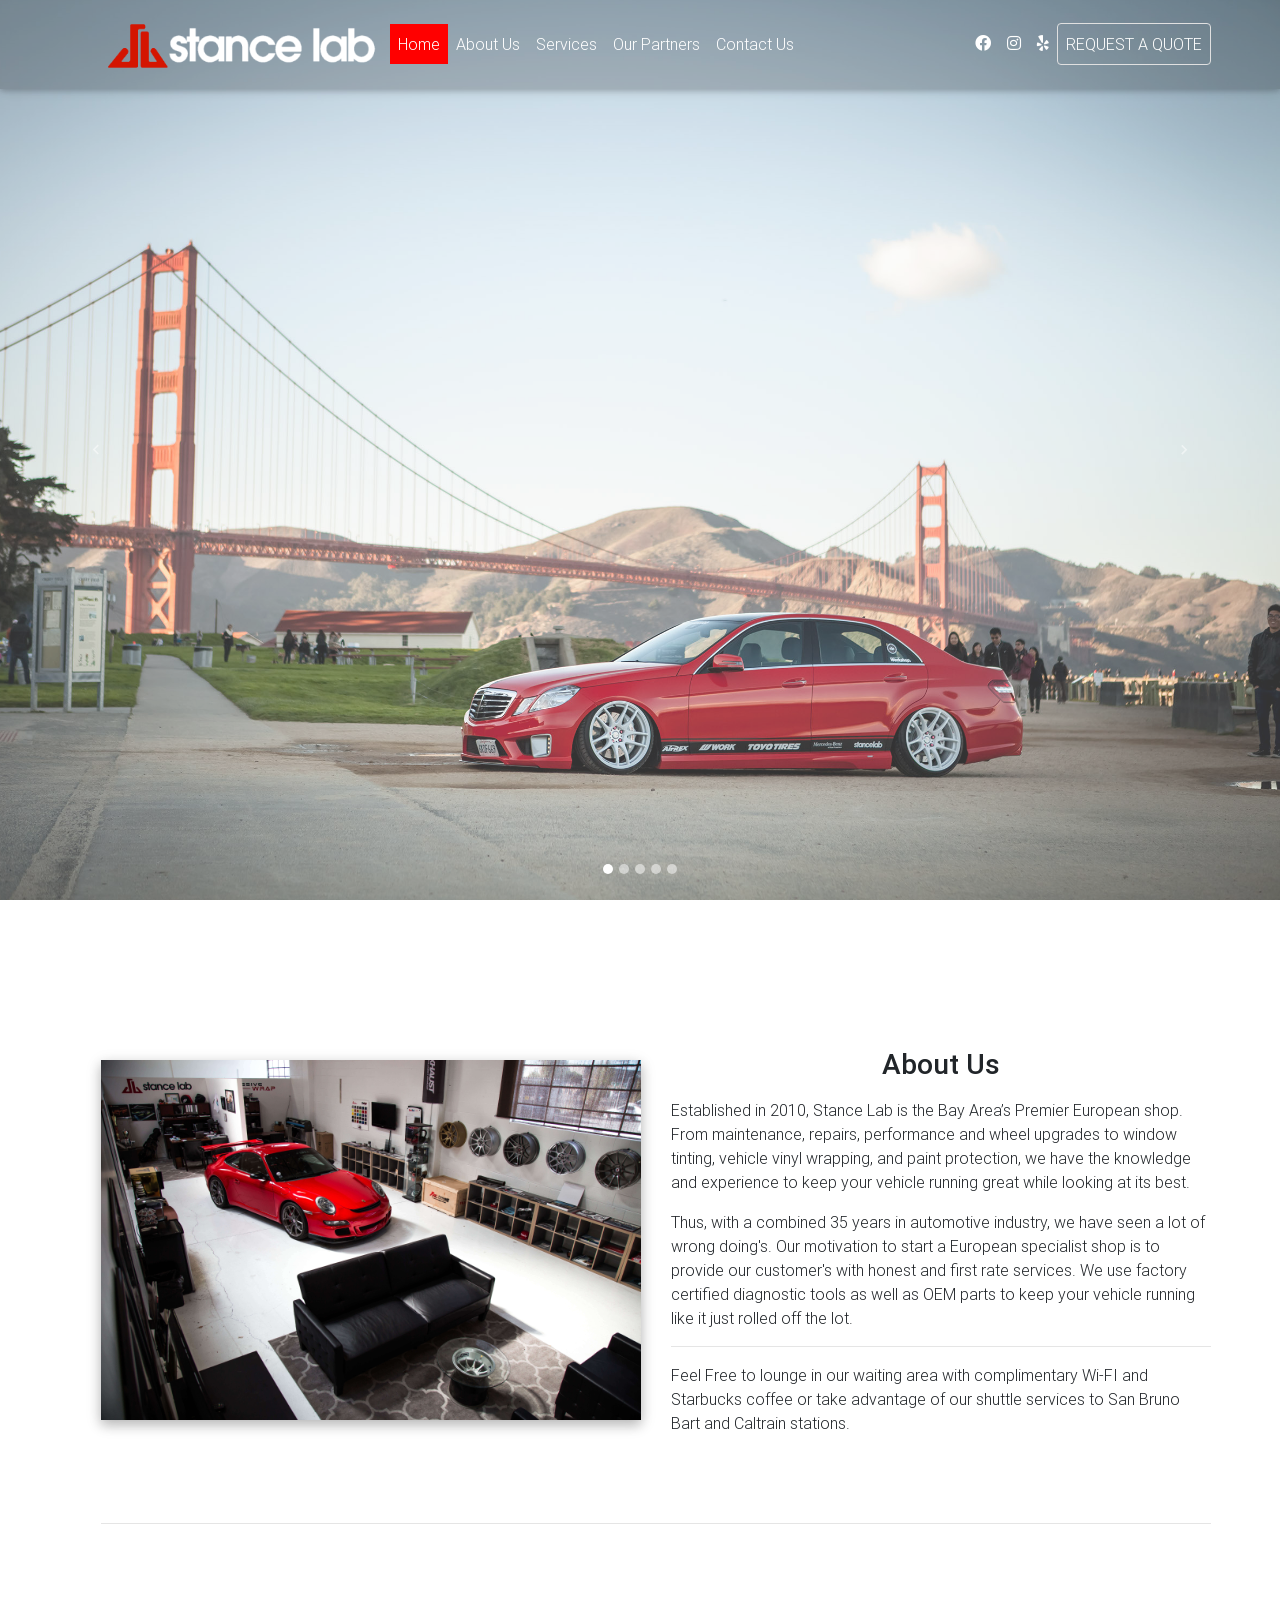
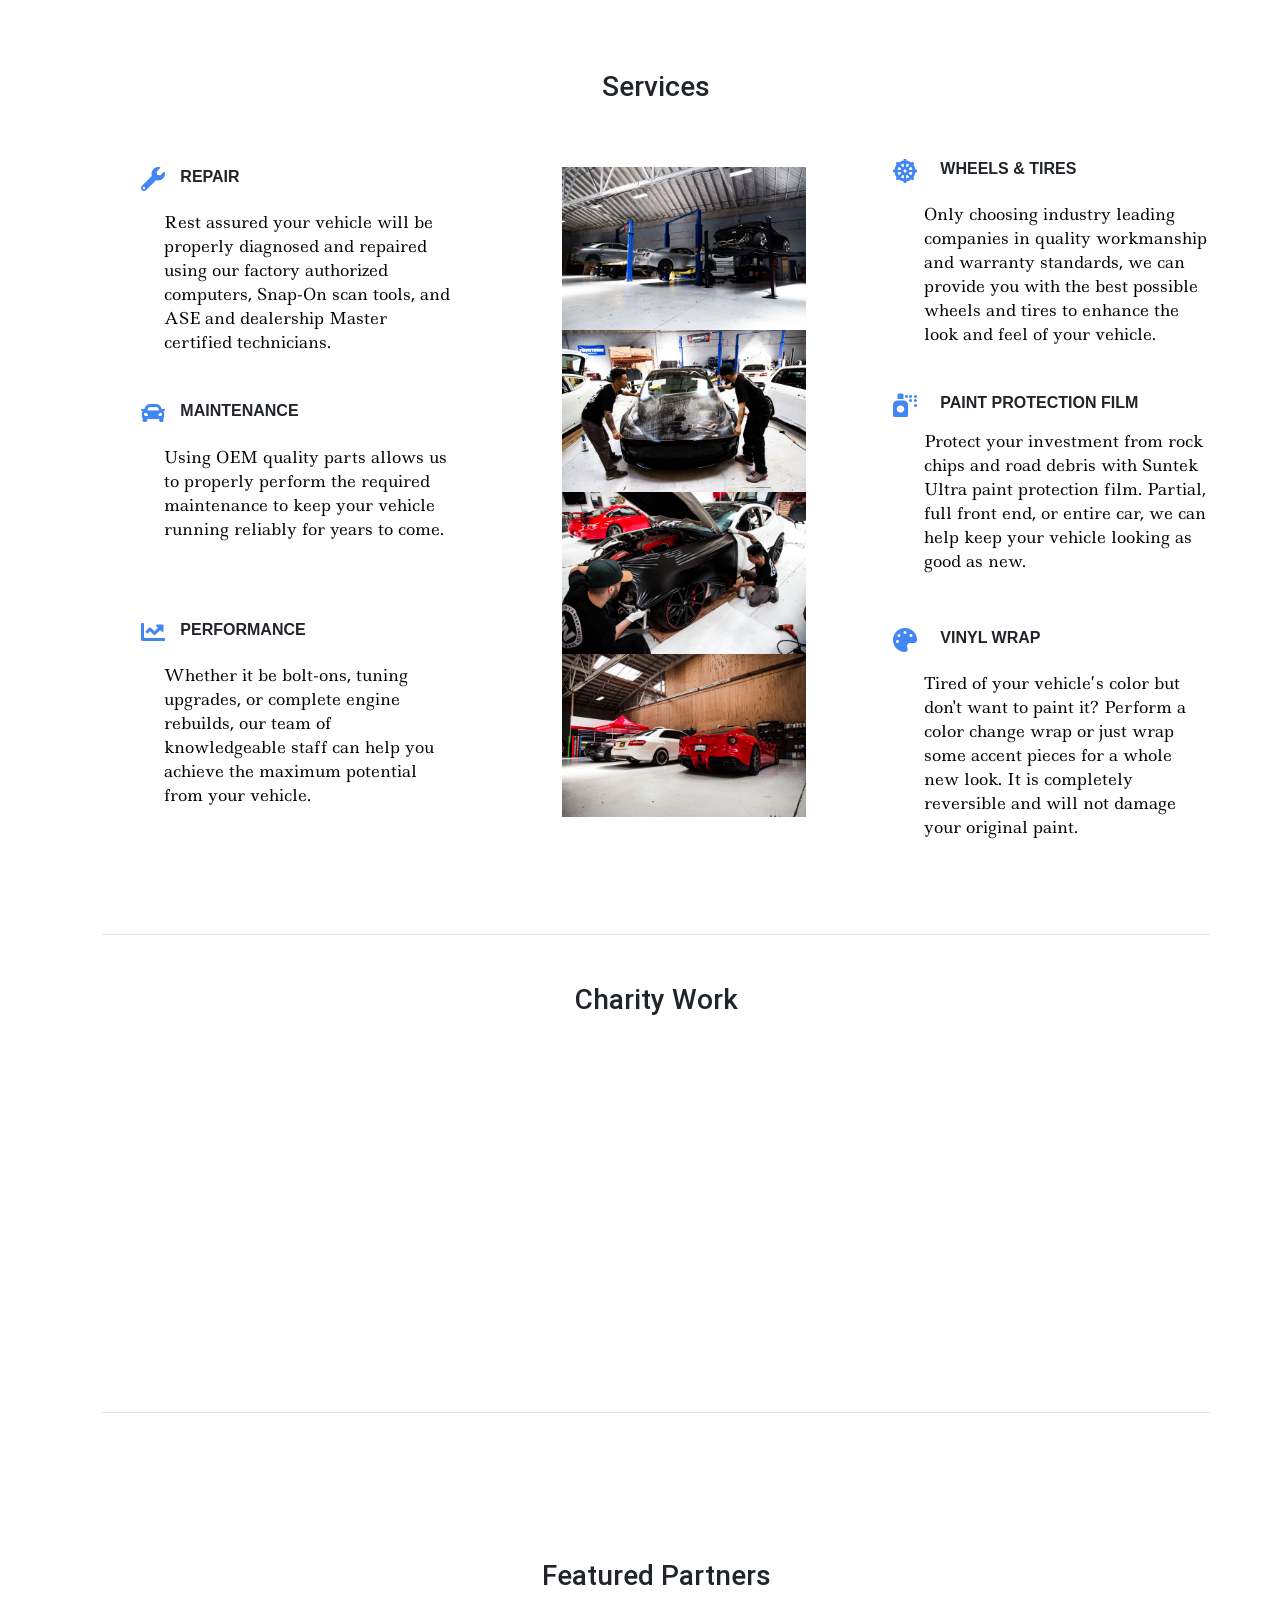
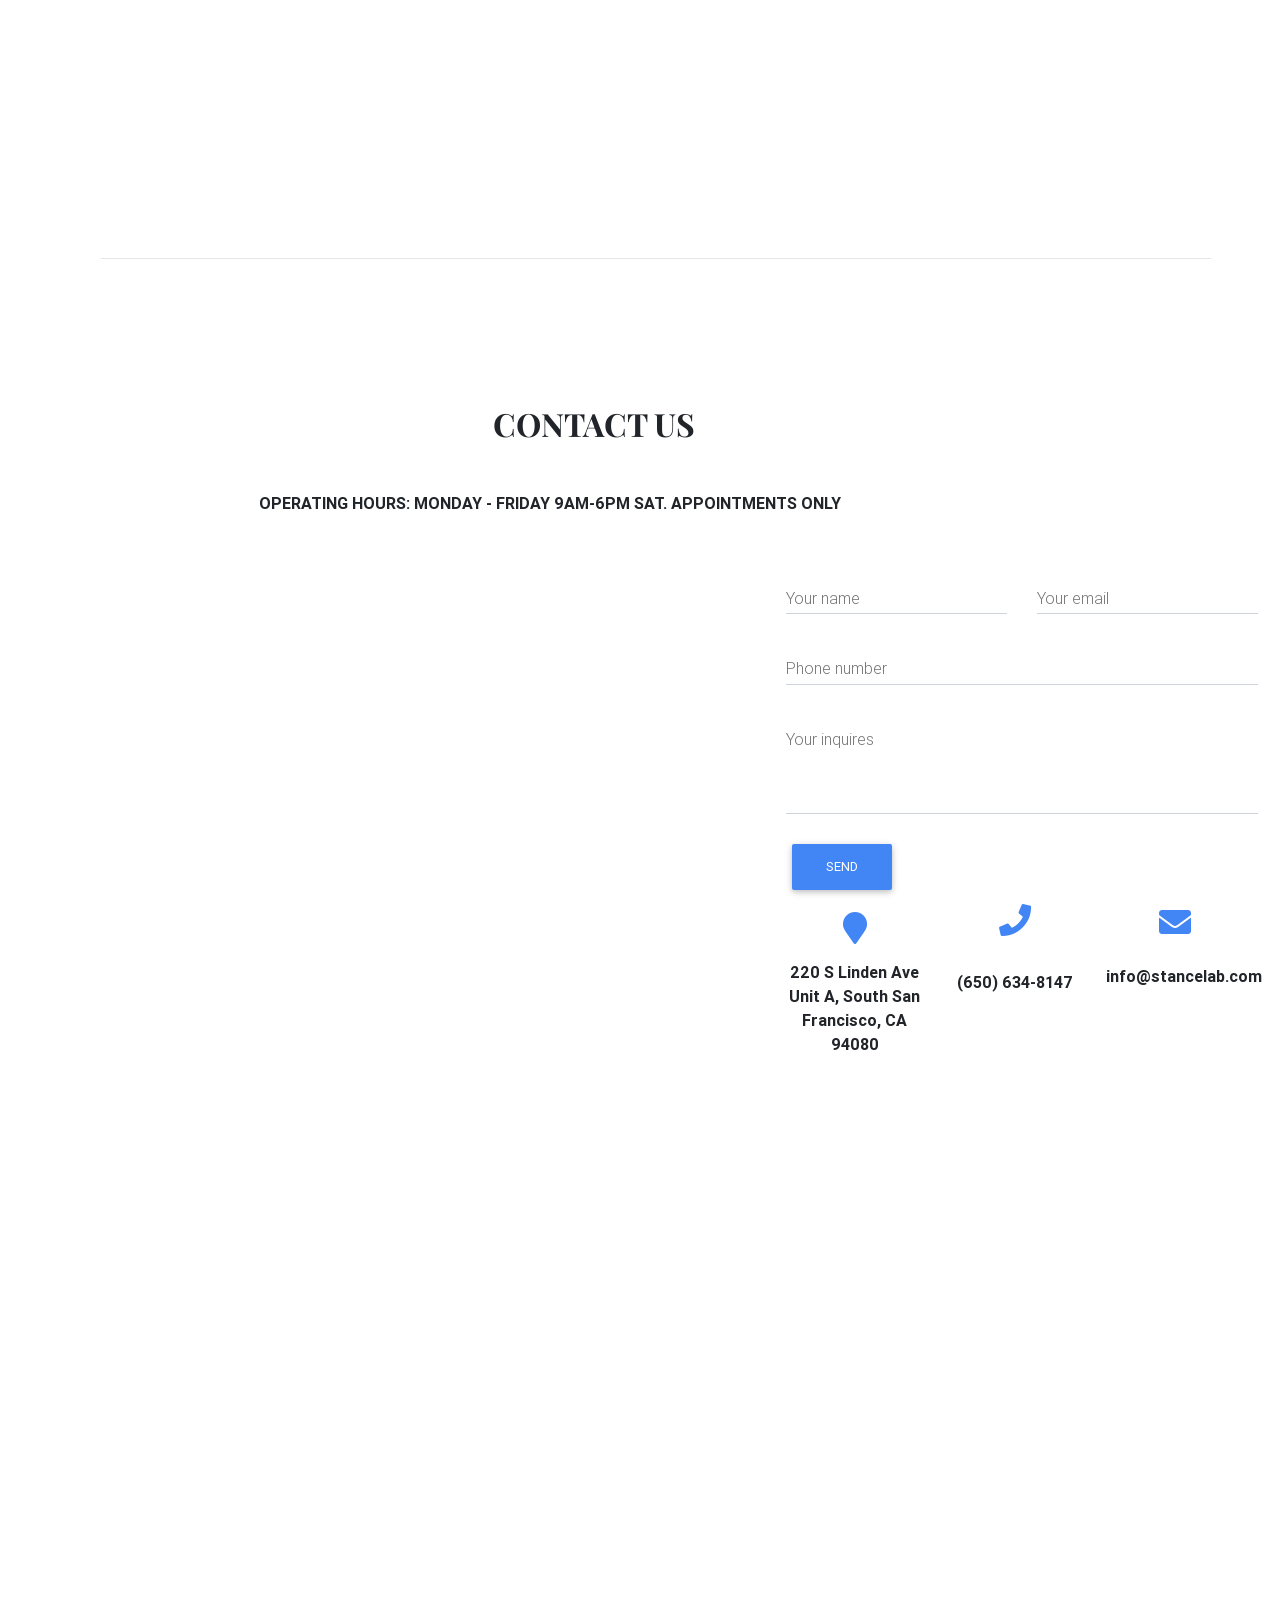
<file: index.html>
<!DOCTYPE html>
<html lang="en">

<head>
    <meta charset="utf-8">
    <meta name="viewport" content="width=device-width, initial-scale=1, shrink-to-fit=no">
    <meta http-equiv="x-ua-compatible" content="ie=edge">
    <link rel="shortcut icon" type="image/png" href="img/carousel photo/Logo/stance-logo - icon.png">
    <title>Stance Lab</title>
    <!-- Font Awesome -->
    <link rel="stylesheet" href="https://maxcdn.bootstrapcdn.com/font-awesome/4.7.0/css/font-awesome.min.css">
     <link rel="stylesheet" href="https://use.fontawesome.com/releases/v5.3.1/css/all.css" integrity="sha384-mzrmE5qonljUremFsqc01SB46JvROS7bZs3IO2EmfFsd15uHvIt+Y8vEf7N7fWAU" crossorigin="anonymous">
         <!-- Font-Family -->
    <link href="https://fonts.googleapis.com/css?family=Playfair+Display:400,700" rel="stylesheet">
    <link href="https://fonts.googleapis.com/css?family=Ledger" rel="stylesheet">
    <!-- Bootstrap core CSS -->
    <link href="css/bootstrap.min.css" rel="stylesheet">
    <!-- Material Design Bootstrap -->
    <link href="css/mdb.min.css" rel="stylesheet">
    <!-- Your custom styles (optional) -->
    <!-- <link href="css/style.css" rel="stylesheet"> -->
    <link href="css/style.min.css" rel="stylesheet">



    <style type="text/css">
      @media (min-width: 800px) and (max-width: 850px) {
              .navbar:not(.top-nav-collapse) {
                  background: #1C2331!important;
              }
          }
    </style>
</head>

<body>

  <!-- Navbar -->
  <nav class="navbar fixed-top navbar-expand-lg navbar-dark scrolling-navbar">
    <div class="container">

        <!-- Logo  -->

        <img src="img/carousel photo/Logo/stance-logo.png" alt="logo" class="nav-logo" width ="16%">
      <!-- Collapse -->
      <button class="navbar-toggler" type="button" data-toggle="collapse" data-target="#navbarSupportedContent" aria-controls="navbarSupportedContent"
        aria-expanded="false" aria-label="Toggle navigation">
        <span class="navbar-toggler-icon"></span>
      </button>

      <!-- Links -->
      <div class="collapse navbar-collapse" id="navbarSupportedContent">

        <!-- Left -->
        <ul class=" main-nav navbar-nav mr-auto">
          <li class="nav-item active">
            <a class="nav-link" href="#Home">Home
              <span class="sr-only">(current)</span>
            </a>
          </li>
          <li class="nav-item">
            <a class="nav-link" href="#about">About Us</a>
          </li>
          <li class="nav-item">
            <a class="nav-link" href="#services">Services</a>
          </li>
          <li class="nav-item">
            <a class="nav-link" href="#partners">Our Partners</a>
          </li>
          <li class="nav-item">
            <a class="nav-link" href="#location">Contact Us</a>
          </li>
        </ul>

        <!-- Right -->
        <ul class="second-nav navbar-nav nav-flex-icons">
          <li class="nav-item">
            <a href="https://www.facebook.com/likestancelab/" class="nav-link" target="_blank">
              <i class="FB fab fa-facebook"></i>
            </a>
          </li>
          <li class="nav-item">
            <a href="https://www.instagram.com/stancelab/?hl=en" class="nav-link" target="_blank">
              <i class="IG fab fa-instagram"></i>
            </a>
          </li>
           <li class="nav-item">
            <a href="https://www.yelp.com/biz/stance-lab-san-francisco?osq=stance+lab" class="nav-link" target="_blank">
              <i class="Yelp fab fa-yelp"></i>
            </a>
          </li>
          <li class="nav-item">
            <a href="#form" class="quoteBtn nav-link border border-light rounded">
               Request a quote
            </a>
          </li>
        </ul>
      </div>

    </div>
  </nav>
  <!-- Navbar -->

  <!--Carousel Wrapper-->
  <div id="StanceSlide" class="carousel slide carousel-fade" data-ride="carousel">

    <!--Indicators-->
    <ol class="carousel-indicators">
      <li data-target="#StanceSlide" data-slide-to="0" class=" item1 active"></li>
      <li data-target="#StanceSlide" data-slide-to="1" class="item2"></li>
      <li data-target="#StanceSlide" data-slide-to="2" class="item3"></li>
      <li data-target="#StanceSlide" data-slide-to="3" class="item4"></li>
      <li data-target="#StanceSlide" data-slide-to="4" class="item5"></li>
    </ol>
    <!--/.Indicators-->

    <!--Slides-->
    <div class="carousel-inner" role="listbox">

      <!--First slide-->

      <div id="Home" class="carousel-item active">
      
    <div class="view" style="background-image: url('img/carousel photo/Header%201.jpg'); background-repeat: no-repeat; background-size: cover; background-position: 90% bottom">
          </div>
        </div>
      <!--/First slide-->

      <!--Second slide-->

      <div class="carousel-item">
        <div class="view " style="background-image: url('img/carousel photo/Header%202.jpg'); background-repeat: no-repeat; background-size: cover; background-position:70% 70%;">
       </div>

       </div>
      <!--/Second slide-->

      <!--Third slide-->
      <div class="carousel-item">

    <div class="view " style="background-image: url('img/carousel photo/Header%203.jpg'); background-repeat: no-repeat; background-size: cover; background-position: 50% bottom;">
       </div>


      </div>
      <!--/Third slide-->

       <!--Fourth slide-->
      <div class="carousel-item">

    <div class="view " style="background-image: url('img/carousel photo/Header%204.jpg'); background-repeat: no-repeat; background-size: cover; background-position: 50% bottom;">
       </div>

      </div>
      <!--/ Fourth slide-->


    <!--Fifth slide-->
      <div class="carousel-item">

    <div class="view " style="background-image: url('img/carousel photo/Header%205.jpg');  background-repeat: no-repeat; background-size: cover; background-position: 50% bottom;">
       </div>

      </div>
      <!--/ Fifth slide-->
       </div>
    <!--/.Slides-->

    <!--Controls-->
    <a class="leftarrow carousel-control-prev" href="#StanceSlide" role="button" data-slide="prev">
      <span class="carousel-control-prev-icon" aria-hidden="true"></span>
      <span class="sr-only">Previous</span>
    </a>
    <a class="rightarrow carousel-control-next" href="#StanceSlide" role="button" data-slide="next">
      <span class="carousel-control-next-icon" aria-hidden="true"></span>
      <span class="sr-only">Next</span>
    </a>
    <!--/.Controls-->

  </div >

    <!--/.Carousel Wrapper-->
  <!--Main layout-->
  <main class ="mainClass">
   
    <div class="container">

      <!--Section: Main info-->
      <section class="mt-5 wow fadeIn">

        <!--Grid row-->
        <div class="row">

            <div class="col-md-6 mb-4">

            <img src="img/carousel photo/Showroom.jpg" class="showroom-img img-fluid z-depth-1-half" width="100%" alt="Showroom">

          </div>
          <!--Grid column-->
          <!--Grid column-->
          <div id= "about" class="col-md-6 mb-4">

           <!-- Main heading -->
            <h3 class="h3 text-center mb-3">About Us</h3>
            <p> Established in 2010, Stance Lab is the Bay Area’s Premier European shop. From maintenance, repairs, performance and wheel upgrades to window tinting, vehicle vinyl wrapping, and paint protection, we have the knowledge and experience to keep your vehicle running great while looking at its best. </p>

            <p>Thus, with a combined 35 years in automotive industry, we have seen a lot of wrong doing's. Our motivation to start a European specialist shop is to provide our customer's with honest and first rate services. We use factory certified diagnostic tools as well as OEM parts to keep your vehicle running like it just rolled off the lot.</p>
            <!-- Main heading -->

            <hr>

            <p>
              Feel Free to lounge in our waiting area with complimentary Wi-FI and Starbucks coffee or take advantage of our shuttle services to San Bruno Bart and Caltrain stations.</p>
              </div>
          <!--Grid column-->
          </div>
          <!--Grid column-->

        <!--Grid row-->

      </section>
      <!--Section: Main info-->

      <hr class="my-5">

      <!--Section: Main features & Quick Start-->
     
       <!--Section: SERVICES-->
      <section id="services">

        <h2 class="services-h2 my-5 h3 text-center">Services</h2>

        <!--First row-->
        <div class="row features-small mb-5 mt-3 wow fadeIn">

          <!--First column-->
          <div class=" first-row col-md-4">
            <!--First row-->
            <div class="row">
              <div class="col-2">
                <i class="fa fa-wrench"></i>

              </div>
              <div class="col-10">
<!--              <img src="img/carousel photo/Mechanical Shop.jpg" class="MS-1 img-fluid z-depth-1-half" alt="">-->
      <h6 class="left-ft1 feature-title"><strong>Repair</strong></h6>
                <p class="left-gt1 grey-text">Rest assured your vehicle will be properly diagnosed and repaired using our factory authorized computers, Snap-On scan tools, and ASE and dealership Master certified technicians.
                </p>
                <div style="height:15px"></div>
              </div>
            </div>
            <!--/First row-->

            <!--Second row-->
            <div class="row">
              <div class="col-2">
         <i class="fa fa-car"></i>
              </div>
              <div class="col-10">
                <h6 class="left-ft2  feature-title"><strong>Maintenance</strong></h6>
                <p class="left-gt2 grey-text">Using OEM quality parts allows us to properly perform the required maintenance to keep your vehicle running reliably for years to come.</p>
                <div style="height:15px"></div>
              </div>
            </div>
            <!--/Second row-->

            <!--Third row-->
            <div class="row">
              <div class="col-2">
                <i class="fa fa-line-chart" aria-hidden="true"></i>
              </div>
              <div class="col-10">
                <h6 class="left-ft3 feature-title"><strong>Performance</strong></h6>
                <p class="left-gt3 grey-text">
Whether it be bolt-ons, tuning upgrades, or complete engine rebuilds, our team of knowledgeable staff can help you achieve the maximum potential from your vehicle.</p>
                <div style="height:15px"></div>
              </div>
            </div>
            <!--/Third row-->

     <!--Fourth row-->
<!--
            <div class="row">
              <div class="col-2">
                <i class="fa fa-check-circle fa-2x indigo-text"></i>
              </div>
              <div class="col-10">
                <h6 class="feature-title"><strong>Wheels & Tires </strong> </h6>
                <p class="grey-text">Only choosing industry leading companies in quality workmanship and warranty standards, we can provide you with the best possible wheels and tires to enhance the look and feel of your vehicle.</p>
                <div style="height:15px"></div>
              </div>
            </div>
-->
            <!--/Fourth row-->
          </div>
          <!--/First column-->
          <!-- need the alt name -->
           <div class=" first-row col-md-4">
           <div class=" img-row row">
            <img src="img/carousel photo/Mechanical Shop.jpg" width="70%" height="100%"  class="carousel-horiz-1" alt="Repair/Maintenance"> 
            <img src="img/carousel photo/PPF Install.jpg" width="70%" height="100%" class="carousel-horiz-2" alt="Paint Protection Film"> 
            <img src="img/carousel photo/Wrap Install.jpg" width="70%" height="100%"  class="carousel-horiz-3" alt="Wrap Installment"> 
          <img src="img/carousel photo/Wrap Shop.jpg" width="70%" height="100%" class="carousel-horiz-4"  alt="Wrap Done">     
               </div>
            </div>
    
          <!--Third column-->
          <div class="next-row col-md-4 mt-2">
            <!--First row-->
            <div class="row">
              <div class="col-2">
                 <i class="fa fa-dharmachakra"></i>
              </div>
              <div class="col-10">
                <h6 class="right-ft1 feature-title"><strong>Wheels & Tires </strong></h6>
                <p class="right-gt1 grey-text">Only choosing industry leading companies in quality workmanship and warranty standards, we can provide you with the best possible wheels and tires to enhance the look and feel of your vehicle.
                </p>
                <div style="height:15px"></div>
              </div>
            </div>
            <!--/First row-->

            <!--Second row-->
            <div class="row">
              <div class="col-2">
                <i class="fas fa-spray-can"></i>
              </div>
              <div class="col-10">
                <h6 class="right-ft2  feature-title"><strong>Paint Protection Film </strong></h6>
                <p class="right-gt2 grey-text">Protect your investment from rock chips and road debris with Suntek Ultra paint protection film. Partial, full front end, or entire car, we can help keep your vehicle looking as good as new.
</p>
                <div style="height:15px"></div>
              </div>
            </div>
            <!--/Second row-->

            <!--Third row-->
            <div class="row">
              <div class="col-2">
                <i class="fas fa-palette"></i>
              </div>
              <div class="col-10">
                <h6 class="right-ft3 feature-title"><strong>Vinyl Wrap </strong> </h6>
                <p class="right-gt3 grey-text">
Tired of your vehicle’s color but don't want to paint it? Perform a color change wrap or just wrap some accent pieces for a whole new look. It is completely reversible and will not damage your original paint.

                </p>
                <div style="height:15px"></div>
              </div>
            </div>
            <!--/Third row-->

          </div>
          <!--/Third column-->

        </div>
        <!--/First row-->

      </section>
      <!--Section: Not enough-->

      <hr class="mb-5">

       <!--Section: Main features & Quick Start-->
      <section>

        <h3 class="h3 text-center mb-5">Charity Work</h3>

        <!--Grid row-->
        <div class="row wow fadeIn">



          <!--Grid column-->
          <div class=" carousel-hh1  col-xl-3 col-lg-6">
             <img src="img/carousel%20photo/HH%201.jpg" class="hh-1 img-fluid z-depth-1-half" width="90%" height="50%" alt="Happy Hallow">
             </div>
             <div class="carousel-hh2  col-xl-3 col-lg-6">
             <img src="img/carousel%20photo/HH%202.jpg" class="hh-1 img-fluid z-depth-1-half" width="90%" height="50%" alt="Happy Hallow">
             </div>
             <div class=" carousel-hh3  col-xl-3 col-lg-6">
             <img src="img/carousel%20photo/HH%203.jpg" class="hh-1 img-fluid z-depth-1-half" width="90%" height="50%" alt="Happy Hallow">
             </div>


            <!--/Grid column-->

            <!--Grid column-->
          <div class="col-lg-6 col-md-12 px-4">

            <!--First row-->
            <div class="row">
              <div class="col-1 mr-3">

              </div>
              <div class="col-10">

                <p class="hh-text grey-text">It was an honor to partner with Happy Hollow Park and Zoo to create these wonderful print wraps. These vehicles are used to transport their awesome animal helpers to visit schools and other events for educational purposes. So glad we could be a part of this project!</p>
              </div>
            </div>
            <!--/First row-->

          </div>
          <!--/Grid column-->

        </div>
        <!--/Grid row-->
      </section>
         <hr class="partners-hr mb-5">

      <!--Section: More-->
      <section id="partners">

        <h2 class="my-5 h3 text-center">Featured Partners</h2>

        <!--First row-->
        <div class="partner-row row features-small mt-5 wow fadeIn">

          <!--Grid column-->
          <div class="col-xl-3 col-lg-6">
            <!--Grid row-->
            <div class="row">
              <div class=" WE col-10 mb-2 pl-3">
               <a href="http://weistec.com/"> <img src="img/carousel photo/vendors/WeistcEngineering.jpg" class="hh-1 img-fluid z-depth-1-half" alt="WeistcEngineering">  </a>
              </div>
            </div>
            <!--/Grid row-->
          </div>
          <!--/Grid column-->

          <!--Grid column-->
          <div class="col-xl-3 col-lg-6">
            <!--Grid row-->
            <div class="row">
              <div class="FI col-10 mb-2">
                <a href ="http://www.fi-exhaust.com/"><img src="img/carousel%20photo/vendors/FI.png" class="hh-1 img-fluid z-depth-1-half" alt="Fi Exhaust"> </a>
              </div>
            </div>
            <!--/Grid row-->
          </div>
          <!--/Grid column-->

          <!--Grid column-->
          <div class="col-xl-3 col-lg-6">
            <!--Grid row-->
            <div class="row">

              <div class="LW col-10 mb-2">
                  <a href ="http://libertywalk.co.jp/"><img src="img/carousel photo/vendors/lb-logo01.png" class="hh-1 img-fluid z-depth-1-half" alt="Liberty Walk"> </a>
              </div>
            </div>
            <!--/Grid row-->
          </div>
          <!--/Grid column-->

          <!--Grid column-->
          <div class="col-xl-3 col-lg-6">
            <!--Grid row-->
            <div class="row">

              <div class=" HRE col-10 mb-2">
                <a href ="https://www.hrewheels.com/"><img src="img/carousel photo/vendors/HreP.jpg" class="hh-1 img-fluid z-depth-1-half" alt="HRE Performance"> </a>
              </div>
            </div>
            <!--/Grid row-->
          </div>
          <!--/Grid column-->

        </div>
        <!--/First row-->

        <!--Second row-->
        <div class="partner-row-two row features-small mt-4 wow fadeIn">

          <!--Grid column-->
          <div class="col-xl-3 col-lg-6">
            <!--Grid row-->
            <div class="row">

              <div class="Foregestar col-10 mb-2">
                     <a href ="https://www.forgestar.com/"><img src="img/carousel photo/vendors/Forgestar.png" class="hh-1 img-fluid z-depth-1-half" alt="Forgestar"> </a>
              </div>
            </div>
            <!--/Grid row-->
          </div>
          <!--/Grid column-->

          <!--Grid column-->
          <div class="col-xl-3 col-lg-6">
            <!--Grid row-->
            <div class="row">

              <div class=" M col-10 mb-2">
                <a href ="https://www.3m.com/"><img src="img/carousel photo/vendors/3MFILMS.png" class="hh-1 img-fluid z-depth-1-half" alt="3M"> </a>
              </div>
            </div>
            <!--/Grid row-->
          </div>
          <!--/Grid column-->

          <!--Grid column-->
          <div class="col-xl-3 col-lg-6">
            <!--Grid row-->
            <div class="row">

              <div class="SunTek col-10 mb-2">
               <a href ="https://www.suntekfilms.com/Default.aspx"><img src="img/carousel photo/vendors/suntekPNG.png" class="hh-1 img-fluid z-depth-1-half" alt="SunTek"> </a>
              </div>
            </div>
            <!--/Grid row-->
          </div>
          <!--/Grid column-->

          <!--Grid column-->
          <div class="col-xl-3 col-lg-6">
            <!--Grid row-->
            <div class="row">

              <div class="Avery col-10 mb-2">
                 <a href ="https://graphics.averydennison.com/en/home.html"><img src="img/carousel photo/vendors/Avery.png" class="hh-1 img-fluid z-depth-1-half" alt="Avery Dennison"> </a>
              </div>
            </div>
            <!--/Grid row-->
          </div>
          <!--/Grid column-->

        </div>
        <!--/Second row-->

      </section>
      <!--Section: More-->
   
    <hr class=" hr-location mb-5">
    <!-- Google Map -->
<div class=" form-row row" id="form">
             <hr class="next-sec mb-5">

          <section id="location">
            <h2 class="request-quote my-5 h3 text-center">Contact Us</h2>
              <p class="inquries"><strong>OPERATING HOURS: MONDAY - FRIDAY 9AM-6PM SAT. APPOINTMENTS ONLY </strong> </p>
        <div class="map" style="height: 500px"></div>

           <!--Grid column-->
        <div class="contactForm col-md-9 mb-md-0 mb-5">
            <form id="contact-form" name="contact-form" action="mail.php" method="POST">

                <!--Grid row-->
                <div class="row">

                    <!--Grid column-->
                    <div class="col-md-6">
                        <div class="md-form mb-0">
                            <input type="text" id="name" name="name" class="form-control" required>
                            <label for="name" class="">Your name</label>
                        </div>
                    </div>
                    <!--Grid column-->

                    <!--Grid column-->
                    <div class="col-md-6">
                        <div class="md-form mb-0">
                            <input type="email" id="email" name="email" class="form-control" required>
                            <label for="email" class="">Your email</label>
                        </div>
                    </div>
                    <!--Grid column-->

                </div>
                <!--Grid row-->

                <!--Grid row-->
                <div class="row">
                    <div class="col-md-12">
                        <div class="md-form mb-0">
                            <input type="text" id="subject" name="subject" class="form-control" required>
                            <label for="subject" class="">Phone number</label>
                        </div>
                    </div>
                </div>
                <!--Grid row-->

                <!--Grid row-->
                <div class="row">

                    <!--Grid column-->
                    <div class="col-md-12">

                        <div class="md-form">
                            <textarea type="text" id="message" name="message" rows="2" class="form-control md-textarea"></textarea>
                            <label for="message">Your inquires</label>
                        </div>

                    </div>
                </div>
                <!--Grid row-->

            </form>
                <div class="sendBtn center-on-small-only">
                        <a class="btn btn-primary" onclick="validateForm()">Send</a>
                    </div> <div class="status" id="status"></div>
        </div>
        <!--Grid column-->

        <!--Grid column-->
      <div class=" contactForm col-md-3 text-center">
            <ul class="list-unstyled mb-0">
                <li><i class="fa fa-map-marker fa-2x"></i>
                    <p class ="address_CT">220 S Linden Ave Unit A, South San Francisco, CA 94080</p>
                </li>

                <li><i class="fa fa-phone mt-4 fa-2x"></i>
                    <p class ="number_CT">(650) 634-8147</p>
                </li>

                <li><i class="fa fa-envelope mt-4 fa-2x"></i>
                    <p class ="email_CT"> info@stancelab.com</p>
                </li>
            </ul>
        </div>
        <!--Grid column-->
</section>
</div>
</div>
</main>
  <!--Main layout-->

  <!--Footer-->
  <footer class="page-footer text-center font-small mt-4 wow fadeIn">

    <!--Call to action-->
    <div class="pt-4">
         <a href="#StanceSlide"><img src="img/carousel photo/Logo/stance-logo - icon.png" alt="logo" class="footer-logo" width ="3%"></a>
     
    </div>
  <!--/.Call to action-->

    <hr class="my-4">

    <!-- Social icons -->
    <div class="pb-4">
      <a href="https://www.facebook.com/likestancelab/" target="_blank">
        <i class="fab fa-facebook mr-3"></i>
      </a>

      <a href="https://www.instagram.com/stancelab/?hl=en " target="_blank">
        <i class="fab fa-instagram mr-3"></i>
      </a>

      <a href="https://www.yelp.com/biz/stance-lab-san-francisco" target="_blank">
        <i class="fab fa-yelp mr-3"></i>
      </a>
</div>
    <!-- Social icons -->

    <!--Copyright-->
    <div class="footer-copyright py-3">
      © 2018 Copyright:
      <a href="https://mdbootstrap.com/bootstrap-tutorial/" target="_blank"> Stacelab.com </a>
    </div>
    <!--/.Copyright-->

  </footer>
  <!--/.Footer-->

    <!-- SCRIPTS -->
    <!-- JQuery -->
    <script type="text/javascript" src="js/jquery-3.3.1.min.js"></script>
     <script src="https://cdnjs.cloudflare.com/ajax/libs/jquery/3.2.1/jquery.min.js"></script>
    <!-- Bootstrap tooltips -->
    <script type="text/javascript" src="js/popper.min.js"></script>
    <!-- Bootstrap core JavaScript -->
    <script type="text/javascript" src="js/bootstrap.min.js"></script>
    <!-- MDB core JavaScript -->
    <script type="text/javascript" src="js/mdb.min.js"></script>
    <!-- Google Maps -->
     <script src="https://maps.google.com/maps/api/js?key=AIzaSyBK3Wv9VU744TjYzlObE9_osPQ2IBI7tfQ"></script>
    <script src="js/gmaps.js"></script>
    <script src ="js/script.js"></script>
      <!-- Initializations -->
  <script type="text/javascript">
    // Animations initialization
    new WOW().init();
      
      $('a[href*="#"]')
  // Remove links that don't actually link to anything
  .not('[href="#"]')
  .not('[href="#0"]')
  .click(function(event) {
    // On-page links
    if (
      location.pathname.replace(/^\//, '') == this.pathname.replace(/^\//, '')
      &&
      location.hostname == this.hostname
    ) {
      // Figure out element to scroll to
      var target = $(this.hash);
      target = target.length ? target : $('[name=' + this.hash.slice(1) + ']');
      // Does a scroll target exist?
      if (target.length) {
        // Only prevent default if animation is actually gonna happen
        event.preventDefault();
        $('html, body').animate({
          scrollTop: target.offset().top
        }, 1000, function() {
          // Callback after animation
          // Must change focus!
          var $target = $(target);
          $target.focus();
          if ($target.is(":focus")) { // Checking if the target was focused
            return false;
          } else {
            $target.attr('tabindex','-1'); // Adding tabindex for elements not focusable
            $target.focus(); // Set focus again
          };
        });
      }
    }
  });

      
    function validateForm() {
   document.getElementById('status').innerHTML = "Sending...";
formData = {
    'name'     : $('input[name=name]').val(),
    'email'    : $('input[name=email]').val(),
    'subject'  : $('input[name=subject]').val(),
    'message'  : $('textarea[name=message]').val()
};


$.ajax({
url : "mail.php",
type: "POST",
data : formData,
success: function(data, textStatus, jqXHR)
{

    $('#status').text(data.message);
    if (data.code) //If mail was sent successfully, reset the form.
    $('#contact-form').closest('form').find("input[type=text], textarea").val("");
},
error: function (jqXHR, textStatus, errorThrown)
{
    $('#status').text(jqXHR);
}
});
}
      
$('.carousel').carousel({
interval: 3000
})   

      
      
</script>
</body>

</html>
</file>
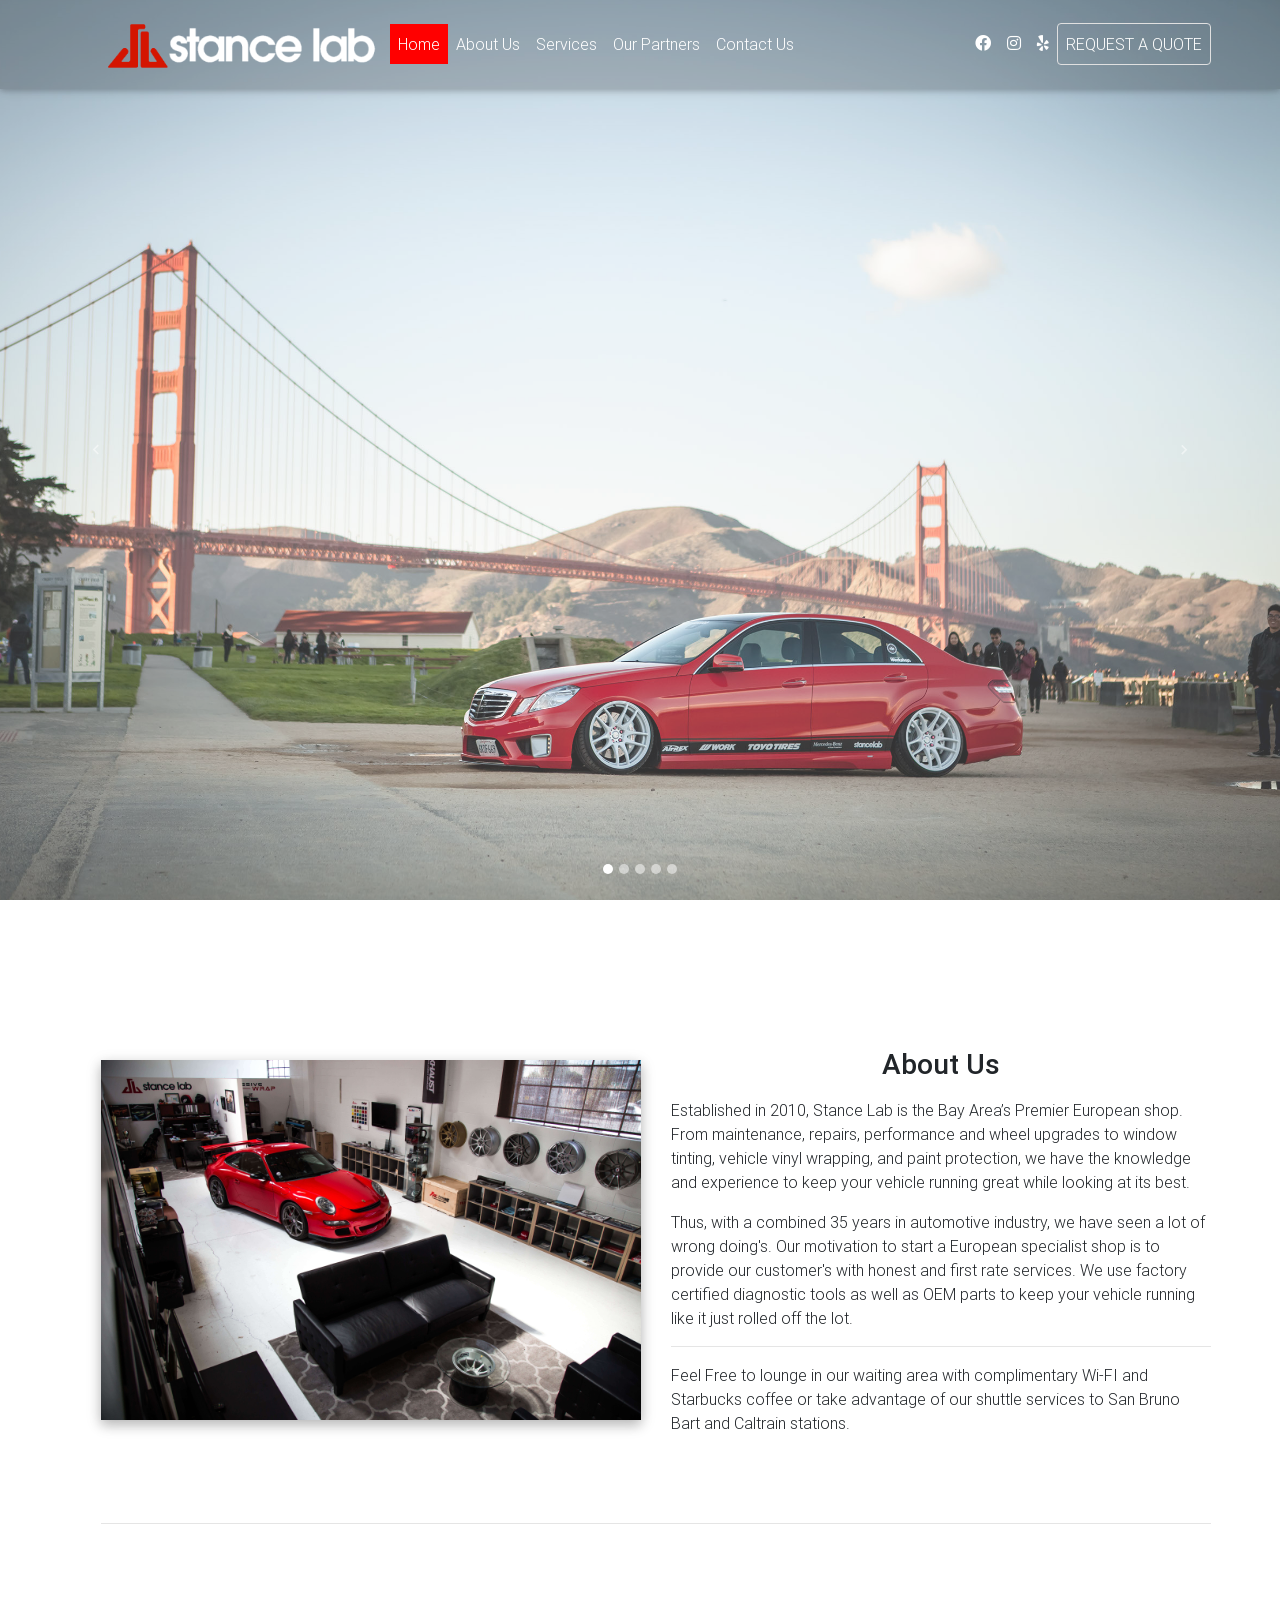
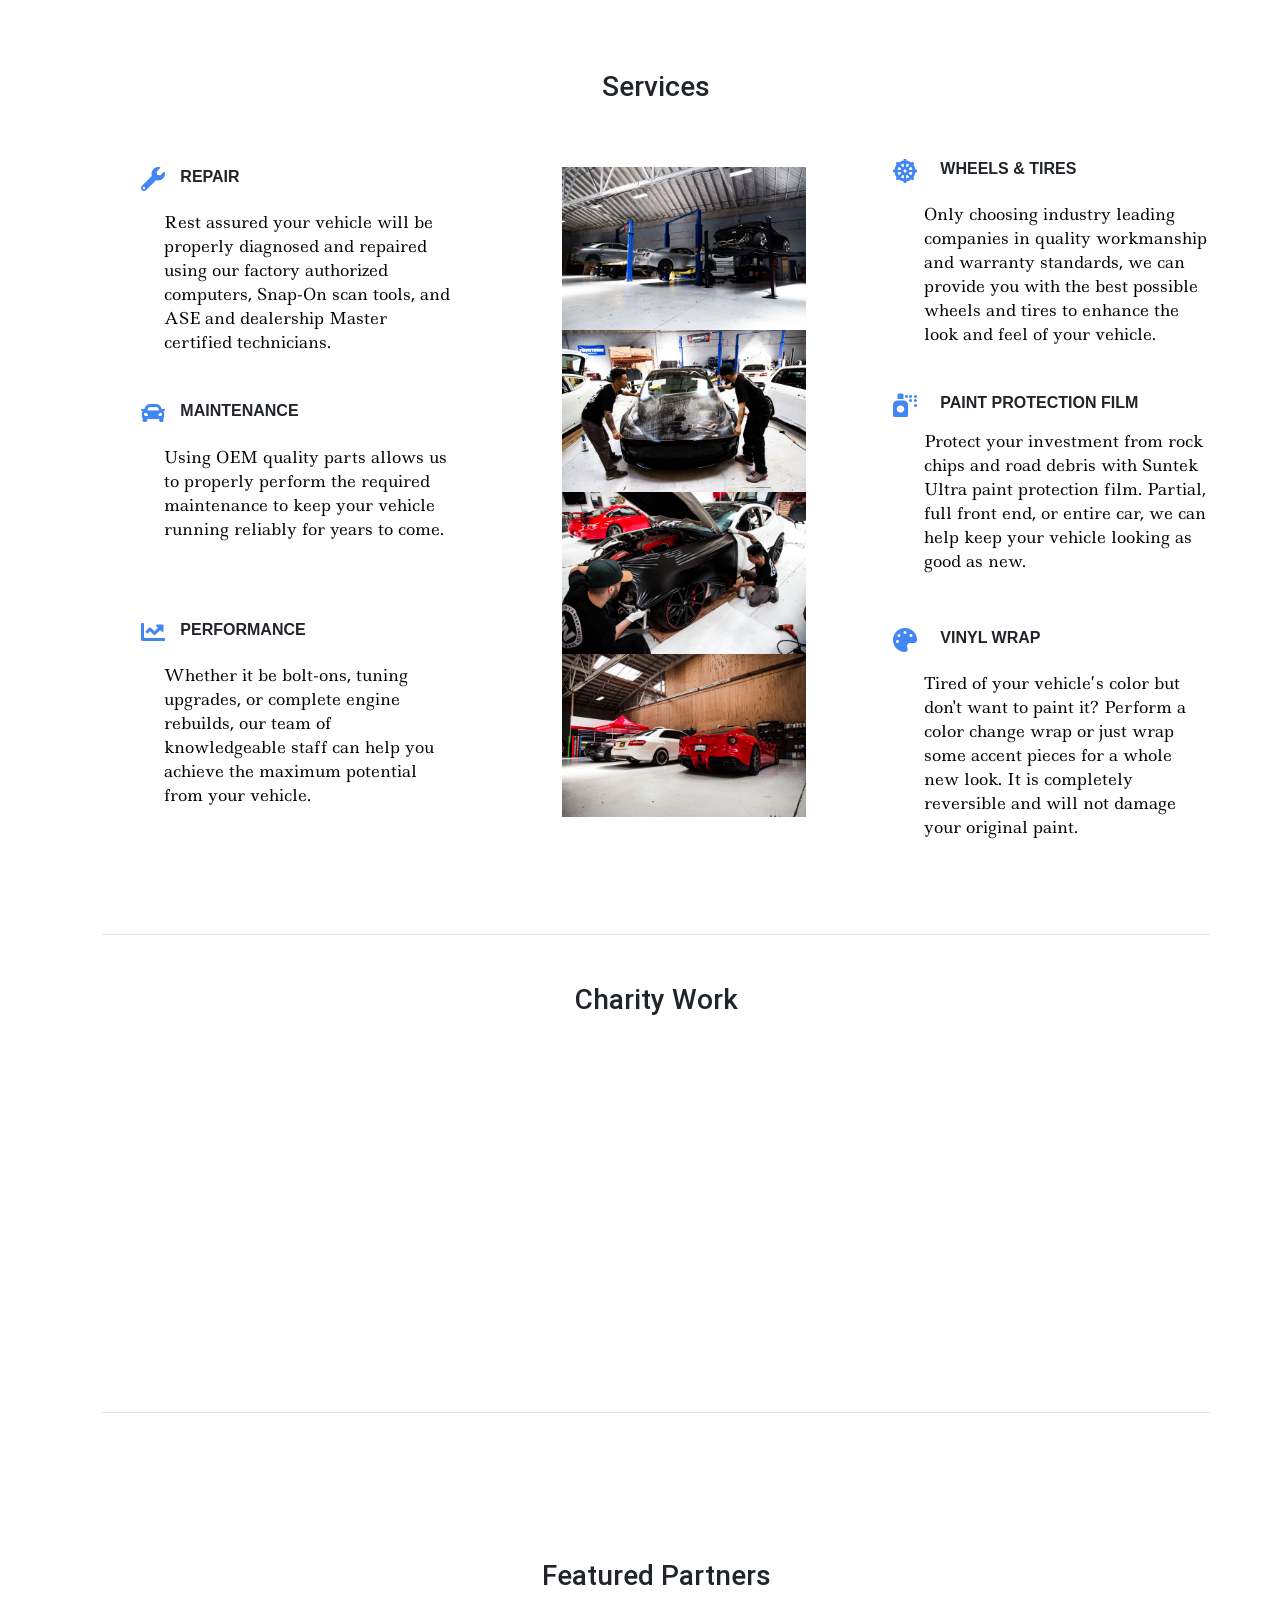
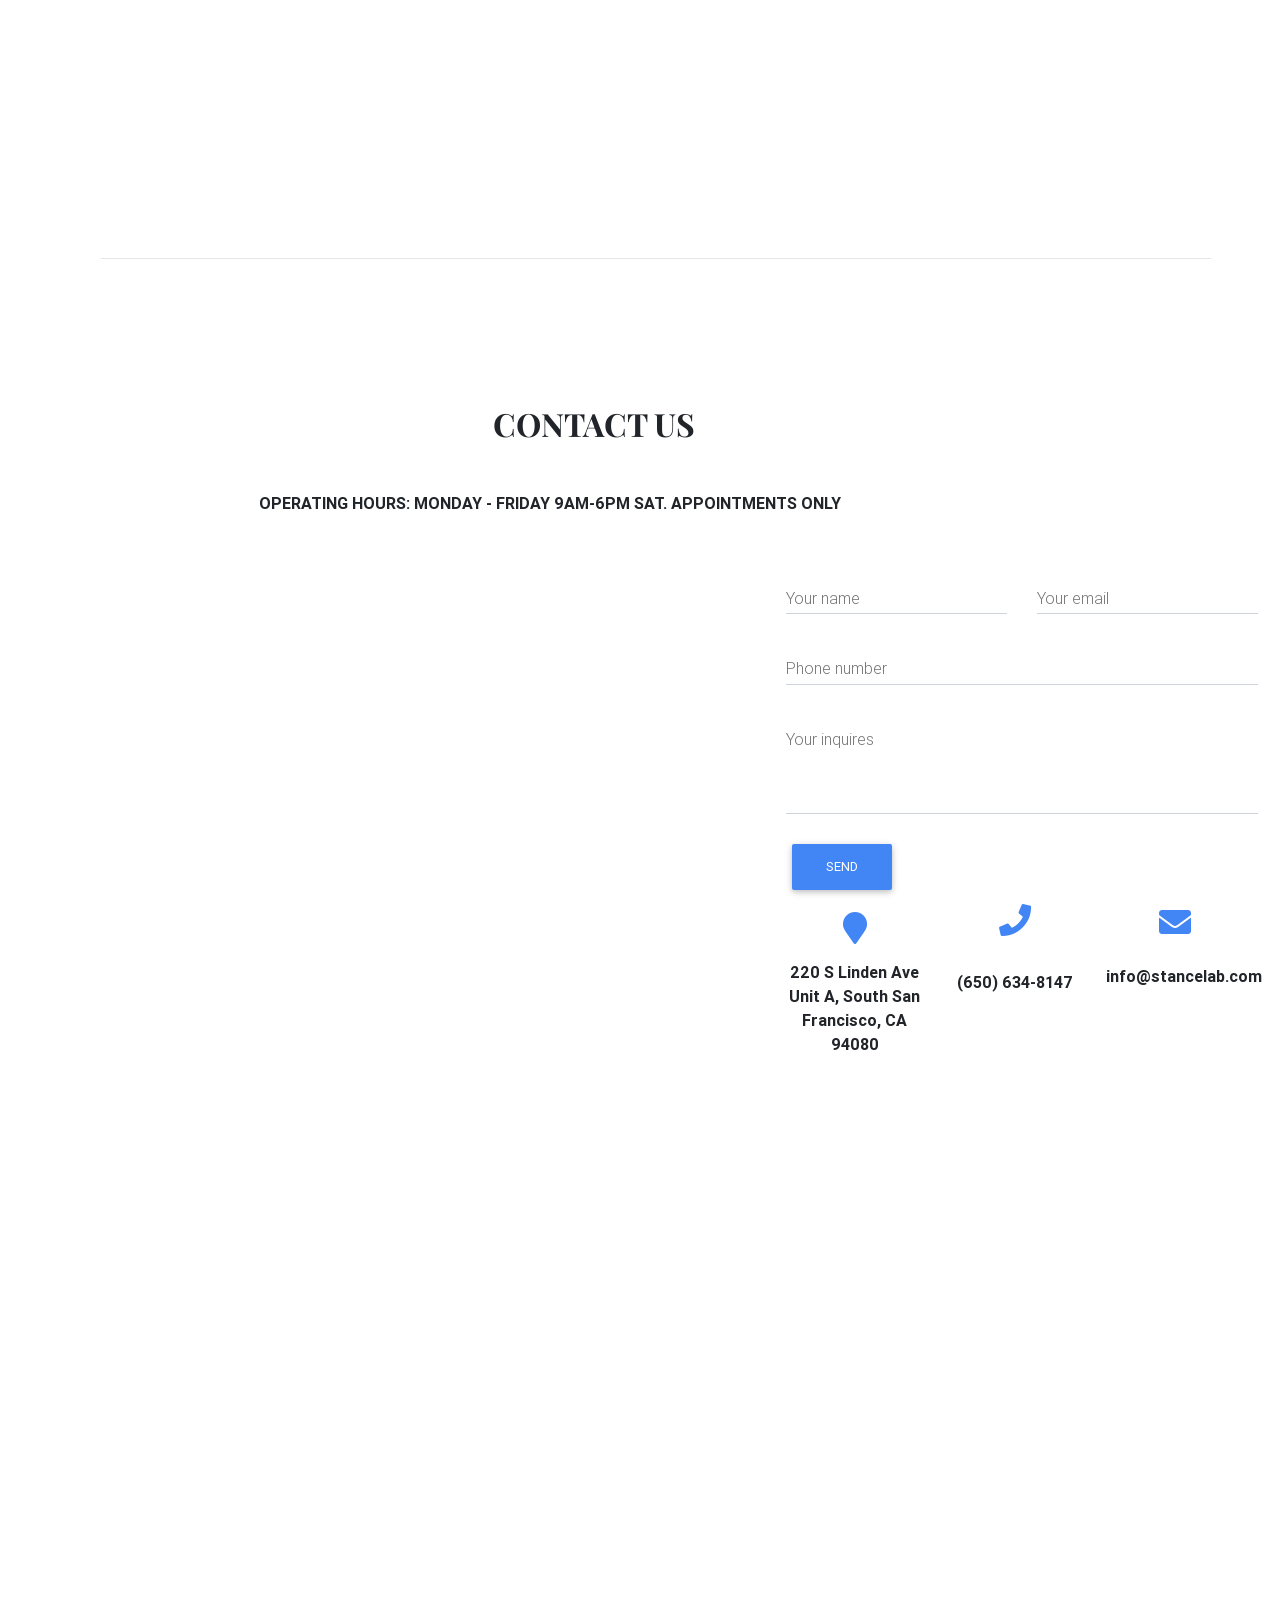
<file: index - Copy.html>
<!DOCTYPE html>
<html lang="en">

<head>
    <meta charset="utf-8">
    <meta name="viewport" content="width=device-width, initial-scale=1, shrink-to-fit=no">
    <meta http-equiv="x-ua-compatible" content="ie=edge">
    <link rel="shortcut icon" type="image/png" href="img/carousel photo/Logo/stance-logo - icon.png">
    <title>Stance Lab</title>
    <!-- Font Awesome -->
    <link rel="stylesheet" href="https://maxcdn.bootstrapcdn.com/font-awesome/4.7.0/css/font-awesome.min.css">
     <link rel="stylesheet" href="https://use.fontawesome.com/releases/v5.3.1/css/all.css" integrity="sha384-mzrmE5qonljUremFsqc01SB46JvROS7bZs3IO2EmfFsd15uHvIt+Y8vEf7N7fWAU" crossorigin="anonymous">
         <!-- Font-Family -->
    <link href="https://fonts.googleapis.com/css?family=Playfair+Display:400,700" rel="stylesheet">
    <link href="https://fonts.googleapis.com/css?family=Ledger" rel="stylesheet">
    <!-- Bootstrap core CSS -->
    <link href="css/bootstrap.min.css" rel="stylesheet">
    <!-- Material Design Bootstrap -->
    <link href="css/mdb.min.css" rel="stylesheet">
    <!-- Your custom styles (optional) -->
    <!-- <link href="css/style.css" rel="stylesheet"> -->
    <link href="css/style.min.css" rel="stylesheet">



    <style type="text/css">
      @media (min-width: 800px) and (max-width: 850px) {
              .navbar:not(.top-nav-collapse) {
                  background: #1C2331!important;
              }
          }
    </style>
</head>

<body>

  <!-- Navbar -->
  <nav class="navbar fixed-top navbar-expand-lg navbar-dark scrolling-navbar">
    <div class="container">

        <!-- Logo -->

        <img src="img/carousel photo/Logo/stance-logo.png" alt="logo" class="nav-logo" width ="16%">
      <!-- Collapse -->
      <button class="navbar-toggler" type="button" data-toggle="collapse" data-target="#navbarSupportedContent" aria-controls="navbarSupportedContent"
        aria-expanded="false" aria-label="Toggle navigation">
        <span class="navbar-toggler-icon"></span>
      </button>

      <!-- Links -->
      <div class="collapse navbar-collapse" id="navbarSupportedContent">

        <!-- Left -->
        <ul class=" main-nav navbar-nav mr-auto">
          <li class="nav-item active">
            <a class="nav-link" href="#Home">Home
              <span class="sr-only">(current)</span>
            </a>
          </li>
          <li class="nav-item">
            <a class="nav-link" href="#about">About Us</a>
          </li>
          <li class="nav-item">
            <a class="nav-link" href="#services">Services</a>
          </li>
          <li class="nav-item">
            <a class="nav-link" href="#partners">Our Partners</a>
          </li>
          <li class="nav-item">
            <a class="nav-link" href="#location">Contact Us</a>
          </li>
        </ul>

        <!-- Right -->
        <ul class="second-nav navbar-nav nav-flex-icons">
          <li class="nav-item">
            <a href="https://www.facebook.com/likestancelab/" class="nav-link" target="_blank">
              <i class="FB fab fa-facebook"></i>
            </a>
          </li>
          <li class="nav-item">
            <a href="https://www.instagram.com/stancelab/?hl=en" class="nav-link" target="_blank">
              <i class="IG fab fa-instagram"></i>
            </a>
          </li>
           <li class="nav-item">
            <a href="https://www.yelp.com/biz/stance-lab-san-francisco?osq=stance+lab" class="nav-link" target="_blank">
              <i class="Yelp fab fa-yelp"></i>
            </a>
          </li>
          <li class="nav-item">
            <a href="#form" class="quoteBtn nav-link border border-light rounded">
               Request a quote
            </a>
          </li>
        </ul>
      </div>

    </div>
  </nav>
  <!-- Navbar -->

  <!--Carousel Wrapper-->
  <div id="StanceSlide" class="carousel slide carousel-fade" data-ride="carousel">

    <!--Indicators-->
    <ol class="carousel-indicators">
      <li data-target="#StanceSlide" data-slide-to="0" class=" item1 active"></li>
      <li data-target="#StanceSlide" data-slide-to="1" class="item2"></li>
      <li data-target="#StanceSlide" data-slide-to="2" class="item3"></li>
      <li data-target="#StanceSlide" data-slide-to="3" class="item4"></li>
      <li data-target="#StanceSlide" data-slide-to="4" class="item5"></li>
    </ol>
    <!--/.Indicators-->

    <!--Slides-->
    <div class="carousel-inner" role="listbox">

      <!--First slide-->

      <div id="Home" class="carousel-item active">
      
    <div class="view" style="background-image: url('img/carousel photo/Header%201.jpg'); background-repeat: no-repeat; background-size: cover; background-position: 90% bottom">
          </div>
        </div>
      <!--/First slide-->

      <!--Second slide-->

      <div class="carousel-item">
        <div class="view " style="background-image: url('img/carousel photo/Header%202.jpg'); background-repeat: no-repeat; background-size: cover; background-position:70% 70%;">
       </div>

       </div>
      <!--/Second slide-->

      <!--Third slide-->
      <div class="carousel-item">

    <div class="view " style="background-image: url('img/carousel photo/Header%203.jpg'); background-repeat: no-repeat; background-size: cover; background-position: 50% bottom;">
       </div>


      </div>
      <!--/Third slide-->

       <!--Fourth slide-->
      <div class="carousel-item">

    <div class="view " style="background-image: url('img/carousel photo/Header%204.jpg'); background-repeat: no-repeat; background-size: cover; background-position: 50% bottom;">
       </div>

      </div>
      <!--/ Fourth slide-->


    <!--Fifth slide-->
      <div class="carousel-item">

    <div class="view " style="background-image: url('img/carousel photo/Header%205.jpg');  background-repeat: no-repeat; background-size: cover; background-position: 50% bottom;">
       </div>

      </div>
      <!--/ Fifth slide-->
       </div>
    <!--/.Slides-->

    <!--Controls-->
    <a class="leftarrow carousel-control-prev" href="#StanceSlide" role="button" data-slide="prev">
      <span class="carousel-control-prev-icon" aria-hidden="true"></span>
      <span class="sr-only">Previous</span>
    </a>
    <a class="rightarrow carousel-control-next" href="#StanceSlide" role="button" data-slide="next">
      <span class="carousel-control-next-icon" aria-hidden="true"></span>
      <span class="sr-only">Next</span>
    </a>
    <!--/.Controls-->

  </div >

    <!--/.Carousel Wrapper-->
  <!--Main layout-->
  <main class ="mainClass">
   
    <div class="container">

      <!--Section: Main info-->
      <section class="mt-5 wow fadeIn">

        <!--Grid row-->
        <div class="row">

            <div class="col-md-6 mb-4">

            <img src="img/carousel photo/Showroom.jpg" class="showroom-img img-fluid z-depth-1-half" width="100%" alt="Showroom">

          </div>
          <!--Grid column-->
          <!--Grid column-->
          <div id= "about" class="col-md-6 mb-4">

           <!-- Main heading -->
            <h3 class="h3 text-center mb-3">About Us</h3>
            <p> Established in 2010, Stance Lab is the Bay Area’s Premier European shop. From maintenance, repairs, performance and wheel upgrades to window tinting, vehicle vinyl wrapping, and paint protection, we have the knowledge and experience to keep your vehicle running great while looking at its best. </p>

            <p>Thus, with a combined 35 years in automotive industry, we have seen a lot of wrong doing's. Our motivation to start a European specialist shop is to provide our customer's with honest and first rate services. We use factory certified diagnostic tools as well as OEM parts to keep your vehicle running like it just rolled off the lot.</p>
            <!-- Main heading -->

            <hr>

            <p>
              Feel Free to lounge in our waiting area with complimentary Wi-FI and Starbucks coffee or take advantage of our shuttle services to San Bruno Bart and Caltrain stations.</p>
              </div>
          <!--Grid column-->
          </div>
          <!--Grid column-->

        <!--Grid row-->

      </section>
      <!--Section: Main info-->

      <hr class="my-5">

      <!--Section: Main features & Quick Start-->
     
       <!--Section: SERVICES-->
      <section id="services">

        <h2 class="services-h2 my-5 h3 text-center">Services</h2>

        <!--First row-->
        <div class="row features-small mb-5 mt-3 wow fadeIn">

          <!--First column-->
          <div class=" first-row col-md-4">
            <!--First row-->
            <div class="row">
              <div class="col-2">
                <i class="fa fa-wrench"></i>

              </div>
              <div class="col-10">
<!--              <img src="img/carousel photo/Mechanical Shop.jpg" class="MS-1 img-fluid z-depth-1-half" alt="">-->
      <h6 class="left-ft1 feature-title"><strong>Repair</strong></h6>
                <p class="left-gt1 grey-text">Rest assured your vehicle will be properly diagnosed and repaired using our factory authorized computers, Snap-On scan tools, and ASE and dealership Master certified technicians.
                </p>
                <div style="height:15px"></div>
              </div>
            </div>
            <!--/First row-->

            <!--Second row-->
            <div class="row">
              <div class="col-2">
         <i class="fa fa-car"></i>
              </div>
              <div class="col-10">
                <h6 class="left-ft2  feature-title"><strong>Maintenance</strong></h6>
                <p class="left-gt2 grey-text">Using OEM quality parts allows us to properly perform the required maintenance to keep your vehicle running reliably for years to come.</p>
                <div style="height:15px"></div>
              </div>
            </div>
            <!--/Second row-->

            <!--Third row-->
            <div class="row">
              <div class="col-2">
                <i class="fa fa-line-chart" aria-hidden="true"></i>
              </div>
              <div class="col-10">
                <h6 class="left-ft3 feature-title"><strong>Performance</strong></h6>
                <p class="left-gt3 grey-text">
Whether it be bolt-ons, tuning upgrades, or complete engine rebuilds, our team of knowledgeable staff can help you achieve the maximum potential from your vehicle.</p>
                <div style="height:15px"></div>
              </div>
            </div>
            <!--/Third row-->

     <!--Fourth row-->
<!--
            <div class="row">
              <div class="col-2">
                <i class="fa fa-check-circle fa-2x indigo-text"></i>
              </div>
              <div class="col-10">
                <h6 class="feature-title"><strong>Wheels & Tires </strong> </h6>
                <p class="grey-text">Only choosing industry leading companies in quality workmanship and warranty standards, we can provide you with the best possible wheels and tires to enhance the look and feel of your vehicle.</p>
                <div style="height:15px"></div>
              </div>
            </div>
-->
            <!--/Fourth row-->
          </div>
          <!--/First column-->
          <!-- need the alt name -->
           <div class=" first-row col-md-4">
           <div class=" img-row row">
            <img src="img/carousel photo/Mechanical Shop.jpg" width="70%" height="100%"  class="carousel-horiz-1" alt="Repair/Maintenance"> 
            <img src="img/carousel photo/PPF Install.jpg" width="70%" height="100%" class="carousel-horiz-2" alt="Paint Protection Film"> 
            <img src="img/carousel photo/Wrap Install.jpg" width="70%" height="100%"  class="carousel-horiz-3" alt="Wrap Installment"> 
          <img src="img/carousel photo/Wrap Shop.jpg" width="70%" height="100%" class="carousel-horiz-4"  alt="Wrap Done">     
               </div>
            </div>
    
          <!--Third column-->
          <div class="next-row col-md-4 mt-2">
            <!--First row-->
            <div class="row">
              <div class="col-2">
                 <i class="fa fa-dharmachakra"></i>
              </div>
              <div class="col-10">
                <h6 class="right-ft1 feature-title"><strong>Wheels & Tires </strong></h6>
                <p class="right-gt1 grey-text">Only choosing industry leading companies in quality workmanship and warranty standards, we can provide you with the best possible wheels and tires to enhance the look and feel of your vehicle.
                </p>
                <div style="height:15px"></div>
              </div>
            </div>
            <!--/First row-->

            <!--Second row-->
            <div class="row">
              <div class="col-2">
                <i class="fas fa-spray-can"></i>
              </div>
              <div class="col-10">
                <h6 class="right-ft2  feature-title"><strong>Paint Protection Film </strong></h6>
                <p class="right-gt2 grey-text">Protect your investment from rock chips and road debris with Suntek Ultra paint protection film. Partial, full front end, or entire car, we can help keep your vehicle looking as good as new.
</p>
                <div style="height:15px"></div>
              </div>
            </div>
            <!--/Second row-->

            <!--Third row-->
            <div class="row">
              <div class="col-2">
                <i class="fas fa-palette"></i>
              </div>
              <div class="col-10">
                <h6 class="right-ft3 feature-title"><strong>Vinyl Wrap </strong> </h6>
                <p class="right-gt3 grey-text">
Tired of your vehicle’s color but don't want to paint it? Perform a color change wrap or just wrap some accent pieces for a whole new look. It is completely reversible and will not damage your original paint.

                </p>
                <div style="height:15px"></div>
              </div>
            </div>
            <!--/Third row-->

          </div>
          <!--/Third column-->

        </div>
        <!--/First row-->

      </section>
      <!--Section: Not enough-->

      <hr class="mb-5">

       <!--Section: Main features & Quick Start-->
      <section>

        <h3 class="h3 text-center mb-5">Charity Work</h3>

        <!--Grid row-->
        <div class="row wow fadeIn">



          <!--Grid column-->
          <div class=" carousel-hh1  col-xl-3 col-lg-6">
             <img src="img/carousel%20photo/HH%201.jpg" class="hh-1 img-fluid z-depth-1-half" width="90%" height="50%" alt="Happy Hallow">
             </div>
             <div class="carousel-hh2  col-xl-3 col-lg-6">
             <img src="img/carousel%20photo/HH%202.jpg" class="hh-1 img-fluid z-depth-1-half" width="90%" height="50%" alt="Happy Hallow">
             </div>
             <div class=" carousel-hh3  col-xl-3 col-lg-6">
             <img src="img/carousel%20photo/HH%203.jpg" class="hh-1 img-fluid z-depth-1-half" width="90%" height="50%" alt="Happy Hallow">
             </div>


            <!--/Grid column-->

            <!--Grid column-->
          <div class="col-lg-6 col-md-12 px-4">

            <!--First row-->
            <div class="row">
              <div class="col-1 mr-3">

              </div>
              <div class="col-10">

                <p class="hh-text grey-text">It was an honor to partner with Happy Hollow Park and Zoo to create these wonderful print wraps. These vehicles are used to transport their awesome animal helpers to visit schools and other events for educational purposes. So glad we could be a part of this project!</p>
              </div>
            </div>
            <!--/First row-->

          </div>
          <!--/Grid column-->

        </div>
        <!--/Grid row-->
      </section>
         <hr class="partners-hr mb-5">

      <!--Section: More-->
      <section id="partners">

        <h2 class="my-5 h3 text-center">Featured Partners</h2>

        <!--First row-->
        <div class="partner-row row features-small mt-5 wow fadeIn">

          <!--Grid column-->
          <div class="col-xl-3 col-lg-6">
            <!--Grid row-->
            <div class="row">
              <div class=" WE col-10 mb-2 pl-3">
               <a href="http://weistec.com/"> <img src="img/carousel photo/vendors/WeistcEngineering.jpg" class="hh-1 img-fluid z-depth-1-half" alt="WeistcEngineering">  </a>
              </div>
            </div>
            <!--/Grid row-->
          </div>
          <!--/Grid column-->

          <!--Grid column-->
          <div class="col-xl-3 col-lg-6">
            <!--Grid row-->
            <div class="row">
              <div class="FI col-10 mb-2">
                <a href ="http://www.fi-exhaust.com/"><img src="img/carousel%20photo/vendors/FI.png" class="hh-1 img-fluid z-depth-1-half" alt="Fi Exhaust"> </a>
              </div>
            </div>
            <!--/Grid row-->
          </div>
          <!--/Grid column-->

          <!--Grid column-->
          <div class="col-xl-3 col-lg-6">
            <!--Grid row-->
            <div class="row">

              <div class="LW col-10 mb-2">
                  <a href ="http://libertywalk.co.jp/"><img src="img/carousel photo/vendors/lb-logo01.png" class="hh-1 img-fluid z-depth-1-half" alt="Liberty Walk"> </a>
              </div>
            </div>
            <!--/Grid row-->
          </div>
          <!--/Grid column-->

          <!--Grid column-->
          <div class="col-xl-3 col-lg-6">
            <!--Grid row-->
            <div class="row">

              <div class=" HRE col-10 mb-2">
                <a href ="https://www.hrewheels.com/"><img src="img/carousel photo/vendors/HreP.jpg" class="hh-1 img-fluid z-depth-1-half" alt="HRE Performance"> </a>
              </div>
            </div>
            <!--/Grid row-->
          </div>
          <!--/Grid column-->

        </div>
        <!--/First row-->

        <!--Second row-->
        <div class="partner-row-two row features-small mt-4 wow fadeIn">

          <!--Grid column-->
          <div class="col-xl-3 col-lg-6">
            <!--Grid row-->
            <div class="row">

              <div class="Foregestar col-10 mb-2">
                     <a href ="https://www.forgestar.com/"><img src="img/carousel photo/vendors/Forgestar.png" class="hh-1 img-fluid z-depth-1-half" alt="Forgestar"> </a>
              </div>
            </div>
            <!--/Grid row-->
          </div>
          <!--/Grid column-->

          <!--Grid column-->
          <div class="col-xl-3 col-lg-6">
            <!--Grid row-->
            <div class="row">

              <div class=" M col-10 mb-2">
                <a href ="https://www.3m.com/"><img src="img/carousel photo/vendors/3MFILMS.png" class="hh-1 img-fluid z-depth-1-half" alt="3M"> </a>
              </div>
            </div>
            <!--/Grid row-->
          </div>
          <!--/Grid column-->

          <!--Grid column-->
          <div class="col-xl-3 col-lg-6">
            <!--Grid row-->
            <div class="row">

              <div class="SunTek col-10 mb-2">
               <a href ="https://www.suntekfilms.com/Default.aspx"><img src="img/carousel photo/vendors/suntekPNG.png" class="hh-1 img-fluid z-depth-1-half" alt="SunTek"> </a>
              </div>
            </div>
            <!--/Grid row-->
          </div>
          <!--/Grid column-->

          <!--Grid column-->
          <div class="col-xl-3 col-lg-6">
            <!--Grid row-->
            <div class="row">

              <div class="Avery col-10 mb-2">
                 <a href ="https://graphics.averydennison.com/en/home.html"><img src="img/carousel photo/vendors/Avery.png" class="hh-1 img-fluid z-depth-1-half" alt="Avery Dennison"> </a>
              </div>
            </div>
            <!--/Grid row-->
          </div>
          <!--/Grid column-->

        </div>
        <!--/Second row-->

      </section>
      <!--Section: More-->
   
    <hr class=" hr-location mb-5">
    <!-- Google Map -->
<div class=" form-row row" id="form">
             <hr class="next-sec mb-5">

          <section id="location">
            <h2 class="request-quote my-5 h3 text-center">Contact Us</h2>
              <p class="inquries"><strong>OPERATING HOURS: MONDAY - FRIDAY 9AM-6PM SAT. APPOINTMENTS ONLY </strong> </p>
        <div class="map" style="height: 500px"></div>

           <!--Grid column-->
        <div class="contactForm col-md-9 mb-md-0 mb-5">
            <form id="contact-form" name="contact-form" action="mail.php" method="POST">

                <!--Grid row-->
                <div class="row">

                    <!--Grid column-->
                    <div class="col-md-6">
                        <div class="md-form mb-0">
                            <input type="text" id="name" name="name" class="form-control" required>
                            <label for="name" class="">Your name</label>
                        </div>
                    </div>
                    <!--Grid column-->

                    <!--Grid column-->
                    <div class="col-md-6">
                        <div class="md-form mb-0">
                            <input type="email" id="email" name="email" class="form-control" required>
                            <label for="email" class="">Your email</label>
                        </div>
                    </div>
                    <!--Grid column-->

                </div>
                <!--Grid row-->

                <!--Grid row-->
                <div class="row">
                    <div class="col-md-12">
                        <div class="md-form mb-0">
                            <input type="text" id="subject" name="subject" class="form-control" required>
                            <label for="subject" class="">Phone number</label>
                        </div>
                    </div>
                </div>
                <!--Grid row-->

                <!--Grid row-->
                <div class="row">

                    <!--Grid column-->
                    <div class="col-md-12">

                        <div class="md-form">
                            <textarea type="text" id="message" name="message" rows="2" class="form-control md-textarea"></textarea>
                            <label for="message">Your inquires</label>
                        </div>

                    </div>
                </div>
                <!--Grid row-->

            </form>
                <div class="sendBtn center-on-small-only">
                        <a class="btn btn-primary" onclick="validateForm()">Send</a>
                    </div> <div class="status" id="status"></div>
        </div>
        <!--Grid column-->

        <!--Grid column-->
      <div class=" contactForm col-md-3 text-center">
            <ul class="list-unstyled mb-0">
                <li><i class="fa fa-map-marker fa-2x"></i>
                    <p class ="address_CT">220 S Linden Ave Unit A, South San Francisco, CA 94080</p>
                </li>

                <li><i class="fa fa-phone mt-4 fa-2x"></i>
                    <p class ="number_CT">(650) 634-8147</p>
                </li>

                <li><i class="fa fa-envelope mt-4 fa-2x"></i>
                    <p class ="email_CT"> info@stancelab.com</p>
                </li>
            </ul>
        </div>
        <!--Grid column-->
</section>
</div>
</div>
</main>
  <!--Main layout-->

  <!--Footer-->
  <footer class="page-footer text-center font-small mt-4 wow fadeIn">

    <!--Call to action-->
    <div class="pt-4">
         <a href="#StanceSlide"><img src="img/carousel photo/Logo/stance-logo - icon.png" alt="logo" class="footer-logo" width ="3%"></a>
     
    </div>
  <!--/.Call to action-->

    <hr class="my-4">

    <!-- Social icons -->
    <div class="pb-4">
      <a href="https://www.facebook.com/likestancelab/" target="_blank">
        <i class="fab fa-facebook mr-3"></i>
      </a>

      <a href="https://www.instagram.com/stancelab/?hl=en " target="_blank">
        <i class="fab fa-instagram mr-3"></i>
      </a>

      <a href="https://www.yelp.com/biz/stance-lab-san-francisco" target="_blank">
        <i class="fab fa-yelp mr-3"></i>
      </a>
</div>
    <!-- Social icons -->

    <!--Copyright-->
    <div class="footer-copyright py-3">
      © 2018 Copyright:
      <a href="https://mdbootstrap.com/bootstrap-tutorial/" target="_blank"> Stacelab.com </a>
    </div>
    <!--/.Copyright-->

  </footer>
  <!--/.Footer-->

    <!-- SCRIPTS -->
    <!-- JQuery -->
    <script type="text/javascript" src="js/jquery-3.3.1.min.js"></script>
     <script src="https://cdnjs.cloudflare.com/ajax/libs/jquery/3.2.1/jquery.min.js"></script>
    <!-- Bootstrap tooltips -->
    <script type="text/javascript" src="js/popper.min.js"></script>
    <!-- Bootstrap core JavaScript -->
    <script type="text/javascript" src="js/bootstrap.min.js"></script>
    <!-- MDB core JavaScript -->
    <script type="text/javascript" src="js/mdb.min.js"></script>
    <!-- Google Maps -->
     <script src="https://maps.google.com/maps/api/js?key=AIzaSyBK3Wv9VU744TjYzlObE9_osPQ2IBI7tfQ"></script>
    <script src="js/gmaps.js"></script>
    <script src ="js/script.js"></script>
      <!-- Initializations -->
  <script type="text/javascript">
    // Animations initialization
    new WOW().init();
      
      $('a[href*="#"]')
  // Remove links that don't actually link to anything
  .not('[href="#"]')
  .not('[href="#0"]')
  .click(function(event) {
    // On-page links
    if (
      location.pathname.replace(/^\//, '') == this.pathname.replace(/^\//, '')
      &&
      location.hostname == this.hostname
    ) {
      // Figure out element to scroll to
      var target = $(this.hash);
      target = target.length ? target : $('[name=' + this.hash.slice(1) + ']');
      // Does a scroll target exist?
      if (target.length) {
        // Only prevent default if animation is actually gonna happen
        event.preventDefault();
        $('html, body').animate({
          scrollTop: target.offset().top
        }, 1000, function() {
          // Callback after animation
          // Must change focus!
          var $target = $(target);
          $target.focus();
          if ($target.is(":focus")) { // Checking if the target was focused
            return false;
          } else {
            $target.attr('tabindex','-1'); // Adding tabindex for elements not focusable
            $target.focus(); // Set focus again
          };
        });
      }
    }
  });

      
    function validateForm() {
   document.getElementById('status').innerHTML = "Sending...";
formData = {
    'name'     : $('input[name=name]').val(),
    'email'    : $('input[name=email]').val(),
    'subject'  : $('input[name=subject]').val(),
    'message'  : $('textarea[name=message]').val()
};


$.ajax({
url : "mail.php",
type: "POST",
data : formData,
success: function(data, textStatus, jqXHR)
{

    $('#status').text(data.message);
    if (data.code) //If mail was sent successfully, reset the form.
    $('#contact-form').closest('form').find("input[type=text], textarea").val("");
},
error: function (jqXHR, textStatus, errorThrown)
{
    $('#status').text(jqXHR);
}
});
}
      
$('.carousel').carousel({
interval: 3000
})   

      
      
</script>
</body>

</html>
</file>
<file: css/style.css>
/* Required height of parents of the Full Page Carousel for proper displaying carousel itself */

html,
body,
.view {
  height: 100%; 

}
/* Full Page Carousel itself*/
.carousel {
  height: 100%; }
  .carousel .carousel-inner {
    height: 100%; }
    .carousel .carousel-inner .carousel-item,
    .carousel .carousel-inner .active {
      height: 100%; }

.carousel-logo{
    position: relative;
    left:8rem;
}
.container{
    position: relative;
    left: 1rem;
}
.view{
    opacity: 0.8 !important;
    overflow-x: hidden;
}
.mask{
    background-color: none;
}
/* Navbar animation */
.nav-logo{
    width:26%;
}
.navbar.navbar-dark .navbar-nav .nav-item.active>.nav-link{
    background-color: rgb(255, 0, 0) !important;
}
.navbar {
  background-color: rgba(0, 0, 0, 0.2); }

.top-nav-collapse {
  background-color: #1C2331; }

/* Adding color to the Navbar on mobile */
@media only screen and (max-width: 768px) {
  .navbar {
    background-color: #1C2331; } 
}

/* Footer color for sake of consistency with Navbar */
.page-footer {
  background-color: #1C2331; }

.quoteBtn{
    text-transform: uppercase;
    color:#F9F9F9;


}

.quoteBtn:hover{
    background-color:#BF0920;
    color:#F9F9F9;

}


.d-none{
    display:block !important;
}



.fa-wrench,
.fa-car{
   color: #4285f4!important;
    font-size:1.5rem;
        position: relative;
    left: 2.5rem;
    top: 1rem;
}

.fa-line-chart{
    color: #4285f4!important;
    font-size:1.5rem;
        position: relative;
    left: 2.5rem;
    top: 3rem;

}

.fa-dharmachakra,
.fa-spray-can{
     color: #4285f4!important;
    font-size:1.5rem;
     position: relative;
    left: 2rem;
}
.fa-palette{
      color: #4285f4!important;
    font-size:1.5rem;
     position: relative;
    left: 2rem;
}

.feature-title{
    font-family: 'Bitter', sans-serif;
    font-weight: bold;
}


.hh-text{

    position: relative;
    top: 1rem;
    left:20rem;
    text-align: center;


}


strong
{
        text-transform: uppercase;
}

.grey-text{
     font-family: 'Ledger', serif;
    color:black !important;
}


.showroom-img{
   position: relative;
    top: 7rem;
}

#about{
  padding-top: 100px;
}

#services{
  padding-top: 50px;
}

#location{
  padding-top:50px;
}
#partners{
  padding-top:50px;
}


.form-row{
        max-height: 936px;
}


.request-quote{
    text-transform: uppercase;
    text-align: center;
    font-weight: bold;
    position: relative;
    font-family: 'Playfair Display', serif;
    right:18rem;
    font-size:2rem;
}
.inquries{
    position: relative;
    text-transform: uppercase;
    font-weight: bold;
    
    right:18rem;
}
.contactForm{
        position: relative;
    bottom: 30rem;
    left: 14rem;

}
.fa-map-marker{
    padding:1rem;
}
.fa-phone {
  position: relative;
    bottom: 12rem;
    left: 10rem;

}
.number_CT{
      position: relative;
    bottom: 10rem;
    left: 10rem;
}

.fa-envelope{
    position: relative;
    bottom: 18rem;
    left: 20rem;
}
.email_CT{
    position: relative;
    bottom: 16.5rem;
    left: 20rem;
}

.left-ft1,
.left-ft2,
.left-ft3{
    padding:1rem;
}
.left-ft3{
    position: relative;
    top: 2rem;
}

.left-gt3{
    position: relative;
    top: 2rem;
}


.right-ft1,
.right-ft2{
padding: 1rem;
position: relative;
bottom: 1rem;

}
.right-ft3{
    padding: 1rem;
position: relative;
bottom: 1rem;
}

.right-gt1{
        position: relative;
    bottom: 1rem;
}
.right-gt2{
    position: relative;
    bottom: 1.5rem;
}
.right-gt3{
    position: relative;
    bottom: 1rem;
}
.img-row{
     padding:1rem;
    position: relative;
    left: 5rem;
}


.carousel-hh1{
    width:500px;
    position: relative;
    left: 12rem;
}

.carousel-hh2{
    position: relative;
    left: 10rem;
}

.carousel-hh3{
    position: relative;
    left: 9rem;
}

.map{
    position: relative;
    right:32rem;
    width: 669px;
}


.fa-map-marker,
.fa-phone,
.fa-envelope{
    color: #4285f4!important;
    
    
}
.address_CT,
.number_CT,
.email_CT{
    font-weight: bold;
}
.fa-facebook:hover{
    color: #3b5998;
}
.fa-instagram:hover{
    color:#c32aa3;


}
.fa-yelp:hover{
    color:#d32323;
}
.info{
    font-weight: bolder;
    font-family: 'Ledger', serif;
    
}

#status
{
    font-size: 1.5rem;
    color: #4285f4!important;
}
/* Media Queries */
@media only screen and (max-width:1200px){
.carousel .carousel-indicators li {
    top: -3rem;
}

.view{
        height:100%;
    }
.nav-logo {
    width: 22%;
}
.img-row{
    width: 352px;
    height: 200px;
    position: relative;
    left: 4rem;
    bottom: 2rem;
    }    
.left-ft1{
    position: relative;
    padding: 1rem;
    bottom: 3rem;
    font-size: 15px; 
    }  
    
 .left-gt1
{
    position: relative;
    bottom: 3rem;
    font-size: 15px;
    }   
    
.left-ft2{
        position: relative;
    padding: 1rem;
    bottom: 1rem;
    font-size: 15px;  
    }   
    
 .left-gt2
{
    position: relative;
    font-size: 15px;
    }      

.left-ft3 {
    position: relative;
    top: 1rem;
}    
    
.left-gt3 {
    position: relative;
    top: 1rem;
    font-size: 15px;
}    
    
    
    
.fa-wrench {
    color: #4285f4!important;
    font-size: 1.5rem;
    position: relative;
    left: 1.5rem;
    top: -2rem;
}
.fa-car{
         color: #4285f4!important;
    font-size: 1.5rem;
    position: relative;
    left: 1.5rem;
    top: 0;  
    }    

.fa-line-chart {
    color: #4285f4!important;
    font-size: 1.5rem;
    position: relative;
    left: 1.5rem;
    top: 2rem;

}
.right-ft1, 
.right-ft2, 
.right-ft3 {
    position: relative;
    padding: 1rem;
    bottom: 3rem;
    font-size: 14px;
}
   
.right-gt1,
.right-gt2,
.right-gt3 {
       position: relative;
    bottom: 3rem;
    font-size: 15px;
}    
    

.fa-dharmachakra, 
.fa-spray-can,
.fa-palette {
    color: #4285f4!important;
    font-size: 1.5rem;
    position: relative;
    left: 1rem;
    bottom: 2rem;
}     
.hh-text{

 position: relative;
    top: 3rem;
    left: 15rem;
    text-align: center;

}
.carousel-hh1{
        max-width: 20rem;
    left: 3rem;

}
.carousel-hh2{
    max-width: 20rem;
    left: 1rem;

}
.carousel-hh3{
    max-width: 20rem;
    bottom: 0;
    left:0;
    }
.partners-hr{
        position: relative;
        top:4rem;
    }
    
 .request-quote{
    right:10rem;
    font-size:2rem;
}
.inquries{
    
    right:11rem;
}
.map{
     top:1rem;
    right:25rem;
    width:100%;
    }    
.contactForm{
    bottom: 30rem;
    left: 12rem;

}

.fa-phone {
  position: relative;
    bottom: 12rem;
    left: 10rem;

}
.number_CT{
      position: relative;
    bottom: 10rem;
    left: 10rem;
}

.fa-envelope{
    position: relative;
    bottom: 20rem;
    left: 20rem;
}
.email_CT{
    position: relative;
    bottom: 17.5rem;
    left: 20rem;
}
.footer-logo{
        width:4.5%;
    }    

.fa-facebook,
.fa-instagram,
.fa-yelp
    {
   font-size:1.3rem;
    }

}


@media only screen and (max-width:991px)
{
.carousel .carousel-indicators li {
    top: -3rem;
}
.navbar .nav-item .nav-link {
    padding-right: 20px;
    padding-left: 5px;
}
.fa-facebook, .fa-instagram, .fa-yelp {
    position: relative;
    left: -0.1rem;
}
    
    .carousel-control-prev,
    .carousel-control-next {
         bottom:10rem;    
        
        
    }   
.mainClass{
        position: relative;
    top: -15rem;
    }   
.carousel-indicators{
        bottom:9rem;
}
.carousel {
    height: 90%;
}
.view{
        height:70%;
    }
.img-row{
    width: 357px;
    height: 250px;
    position: relative;
    left: 0rem;
    bottom: 2rem;
    }    
.left-ft1{
    position: relative;
    padding: 1rem;
    bottom: 3rem;
    font-size: 15px; 
    }  
    
 .left-gt1
{
    position: relative;
    bottom: 3rem;
    font-size: 15px;
    }   
    
.left-ft2{
        position: relative;
    padding: 1rem;
    bottom: 1rem;
    font-size: 15px;  
    }   
    
 .left-gt2
{
    position: relative;
    font-size: 15px;
    }      

.left-ft3 {
    position: relative;
    top: 4rem;
}    
    
.left-gt3 {
    position: relative;
    top: 4rem;
    font-size: 15px;
}    
    
    
    
.fa-wrench {
    color: #4285f4!important;
    font-size: 1.5rem;
    position: relative;
    left: 1.5rem;
    top: -2rem;
}
.fa-car{
         color: #4285f4!important;
    font-size: 1.5rem;
    position: relative;
    left: 1.5rem;
    top: 0;  
    }    

.fa-line-chart {
    color: #4285f4!important;
    font-size: 1.5rem;
    position: relative;
    left: 1.5rem;
    top: 5rem;

}
    
    
.right-ft1, 
.right-ft2, 
.right-ft3 {
    position: relative;
    padding: 1rem;
    bottom: 3rem;
    font-size: 14px;
}
   
.right-gt1,
.right-gt2,
.right-gt3 {
       position: relative;
    bottom: 3rem;
    font-size: 15px;
}    
    

.fa-dharmachakra, 
.fa-spray-can,
.fa-palette {
    color: #4285f4!important;
    font-size: 1.5rem;
    position: relative;
    left: 1rem;
    bottom: 2rem;
} 
.hh-text{

 top: -9rem;
    left: 1rem;

}
.carousel-hh1{
     position: relative;
    left: 1rem;
    max-width: 17rem;


}
.carousel-hh2{
      padding: 1rem;
    left: -1rem;
    max-width: 17rem;
    bottom: 1rem;

}
.carousel-hh3{
     bottom: 12rem;
    left: 31rem;
    max-width: 17rem;
    }
.partners-hr{
    position: relative;
    top:-6rem;
}    
.form-row{
        max-height: 644px;
}
  .request-quote{
    right:3rem;
    font-size:2rem;
}
.inquries{
    
    right:2rem;
}
.map{
    width:60%;
     top:1rem;
    right:10rem;
    }    
.contactForm{
    bottom: 30rem;
    left: 13rem;

}
.fa-map-marker{
    position: relative;
    font-size:1.5rem;
     right:2rem;
    }
    
.address_CT{
    position: relative;
   right:2rem;
    }   
    
    
    
.fa-phone {
  position: relative;
    font-size:1.5rem;
    bottom: 12rem;
    left: 5rem;

}
.number_CT{
    position: relative;
    bottom: 10rem;
    left: 5rem;
}

.fa-envelope{
    position: relative;
     font-size:1.5rem;
    bottom: 19rem;
    left: 12rem;
}
.email_CT{
    position: relative;
    bottom: 16.8rem;
    left: 13rem;
}
.footer-logo{
        width:5%;
        position: relative;
        left:-0.5rem;
    }
.fa-facebook,
.fa-instagram,
.fa-yelp
    {
   font-size:1.2rem;
    }
}

@media only screen and (max-width: 767px)
{  
  .carousel .carousel-indicators li {
    top: 5rem;
}
    .navbar .nav-item .nav-link {
    padding-right: 20px;
    padding-left: 5px;
}
.fa-facebook, .fa-instagram, .fa-yelp {
    position: relative;
    left: -0.1rem;
}
 .carousel-control-prev,
    .carousel-control-next {
         bottom:20rem;    
        
        
    }   
.mainClass{
    position: relative;
    top: -26rem;
    left:4rem;
        max-width: 65%;

    }   
.carousel-indicators{
        bottom:21rem;
        
}
.view{
        height:50%;
    }    
.carousel {
    height: 100%;
}
.img-row{
    width: 300px;
    height: 142px;
    position: relative;
    left: 6rem;
    bottom: 9rem;
    } 
.carousel-horiz-1 {
    position: relative;
    left: -6rem;
    }   
.carousel-horiz-2 {
    position: relative;
    left: 7rem;
    bottom: 7rem;
    }   
.carousel-horiz-3 {
    position: relative;
    top: -6rem;
    left: -6rem;
    bottom: 7rem;
    }   
.carousel-horiz-4 {
    position: relative;
    left: 7rem;
    bottom: 13rem;
    }   
    .services-h2{
        position: relative;
        bottom:5rem;
    }
.left-ft1{
     bottom: 8rem;
    left: -1.5rem

    }  
    
 .left-gt1
{
    right:2rem;
    bottom: 8rem;

    }   
    
.left-ft2{
       
      bottom: 8rem;
    left: -1.5rem
   
    }   
    
 .left-gt2
{
    right:2rem;
    bottom: 9rem;
    }      

.left-ft3 {
    top: -10rem;
    right:1.5rem

}    
    
.left-gt3 {
    top: -10rem;
    right:2rem;
}    
    
    
    
.fa-wrench {
  left:0.9rem;
    top: -7rem;
}
.fa-car{
    left:0.9rem;
    top: -7rem;
    }    

.fa-line-chart {
      left:0.9rem;
    top: -9rem;
}
.right-ft1,   
.right-ft2,
.right-ft3 {
   
    bottom: 2.5rem;
    right:1.5rem;
  
}

.right-gt1,
.right-gt2,
.right-gt3{
        right:2rem; 
    } 
 
   
.fa-dharmachakra,    
.fa-spray-can,
.fa-palette {
    left: 0.9rem;
    bottom:1.7rem;
    
}

 .carousel-hh1{
    left: 6rem;
   


}
.carousel-hh2{
    bottom: 0.25rem;
    left: 6rem;
 

}
.carousel-hh3{
       bottom: 1rem;
    left:6rem;
    }   
.hh-text {
    top: 1rem;
    left: -1rem;
    }
    
.partners-hr {
    position: relative;
    top: 1rem;
}
    .partner-row,
    .partner-row-two{
        position: relative;
        left:5rem;
    }    
    
.form-row{
   max-height: 1037px;
}
  .request-quote{
    right:-2rem;
    font-size:2rem;
}
.inquries{
    
    left:3.5rem;
    font-size:15px;
    font-weight: bold;
    text-align: center;
}
.map{
    width:100%;
     top:1rem;
    left:3rem;
    }    
.contactForm{
    top: 1rem;
    left: 3rem;

}
.sendBtn{
       position: relative;
    left:8.5rem;
    }    
.fa-map-marker{
    position: relative;
    font-size:1.5rem;
     right:1rem;
    bottom:3.5rem
    }
    
.address_CT{
    position: relative;
   right:1rem;
    bottom:3.5rem;
    font-size:13px;
    font-weight: bold;
    
    }   
    
.fa-phone {
  position: relative;
    font-size:1.5rem;
    bottom: 5rem;
    left: -1.2rem;

}
.number_CT{
    position: relative;
    bottom: 5rem;
    left: -1.2rem;
    font-weight: bold;
}

.fa-envelope{
    position: relative;
     font-size:1.5rem;
    bottom: 7rem;
    left: -1.2rem;
}
.email_CT{
    position: relative;
    bottom: 7rem;
    left: -1.2rem;
     font-weight: bold;
}  
.footer-logo{
        width:8%;
        
    }   
    
    

}
@media only screen and (max-width: 497px) {
    
    .navbar .nav-item .nav-link {
    padding-right: 20px;
    padding-left: 5px;
}
.carousel .carousel-indicators li {
  display:none;
    }
.fa-facebook, .fa-instagram, .fa-yelp {
    position: relative;
    left: -0.1rem;
}
    .nav-logo{
        width:30%;
    }
    .second-nav{
        position: relative;
        left:2rem;
    }
 .carousel-control-prev,
    .carousel-control-next {
         bottom:22rem;    
        
        
    }   
.mainClass{
        position: relative;
    top: -25rem;
    }   
.carousel-indicators{
       display:none;
        
}
.view{
        height:38%;
    }    
.carousel {
    height: 100%;
}
   .showroom-img{
        top:2rem;
    } 
.services-h2{
    position: relative;
    top: -7rem;
    left:-1rem;

    }
    
.img-row{
    width: 250px;
    height: 142px;
    position: relative;
    left:-1rem;
    bottom: 9rem;
    } 
.carousel-horiz-1 {
    position: relative;
    left: -4rem;
    }   
.carousel-horiz-2 {
    position: relative;
    left: 6rem;
    bottom: 7rem;
    }   
.carousel-horiz-3 {
    position: relative;
    top: -6rem;
    left: -4rem;
    bottom: 7rem;
    }   
.carousel-horiz-4 {
    position: relative;
    left: 6rem;
    bottom: 13rem;
    }   

.left-ft1{
    bottom: 9rem;
    left:-1.5rem;

    }  
    
 .left-gt1
{
    
    bottom: 9rem;


    }   
    
.left-ft2{
       
    bottom: 10rem;
     left:-1.5rem;
   
    }   
    
 .left-gt2
{
     top: -10rem;
    }      

.left-ft3 {
    top: -10rem;
     left:-1.5rem;

}    
    
.left-gt3 {
    top: -10rem;
}    
    
    
    
.fa-wrench {
 
    left: 0rem;
    top: -8.2rem;
}
.fa-car{
    left: 0rem;
    top: -9.2rem;
    }    

.fa-line-chart {
      left: 0rem;
    top: -9.2rem;
}
.right-ft1,   
.right-ft2,
.right-ft3 {
   
    bottom: 2rem;
     left:-0.5rem;
  
}

.right-gt1,
.right-gt2,
.right-gt3{
        bottom:2rem;  
        left:-1rem;
    } 
 
    .fa-spray-can{
        left: 1rem;
    bottom:0.5rem;
    }
    
.fa-dharmachakra,    
.fa-palette {
    left: 1rem;
    bottom:1.1rem;
}
    
 .carousel-hh1{
    left: 1rem;
    max-width: 15rem;


}
.carousel-hh2{
    bottom: 0.5rem;
    left: 1rem;
    max-width: 15rem;

}
.carousel-hh3{
       bottom: 1rem;
    left: 1rem;
    max-width: 15rem;

    }   
       
.hh-text{

 top: 1rem;
    left: 1rem;

}
    
.partners-hr {
    top: 2rem;
}  
    
 .partner-row,
    .partner-row-two{
        position: relative;
        left:1rem;
    }    
    
.form-row{
   max-height: 1000px;
}
  .request-quote{
    right:1rem;
    font-size:2rem;
}
.inquries{
    
    left:-0.5rem;
    font-size:15px;
    font-weight: bold;
    text-align: center;
}
    
#location{
        position: relative;
        bottom:10rem;
    }    
    
    
.map{
    width:100%;
     top:1rem;
    left:-1rem;
    }    
.contactForm{
    top: 1rem;
    left: -1rem;

}
.sendBtn{
       position: relative;
    left:2rem;
    }    
.fa-map-marker{
    position: relative;
    font-size:1.5rem;
     right:-0.2rem;
    bottom:3.5rem
    }
    
.address_CT{
    position: relative;
   right:-0.2rem;
    bottom:3.5rem;
    font-size:13px;
    font-weight: bold;
    
    }   
    
.fa-phone {
  position: relative;
    font-size:1.5rem;
    bottom: 5rem;
    left: 0.1rem;

}
.number_CT{
    position: relative;
    bottom: 5rem;
    left: 0.1rem;
    font-weight: bold;
}

.fa-envelope{
    position: relative;
     font-size:1.5rem;
    bottom: 7rem;
    left: 0.1rem;
}
.email_CT{
    position: relative;
    bottom: 7rem;
    left: 0.6rem;
     font-weight: bold;
}
.footer-logo{
        width: 9%;
        position: relative;
        top:1rem;
        left:-0.9rem;
    }
    .status{
        text-align: center;
    }
 .fa-facebook,
.fa-instagram,
.fa-yelp
    {
   position: relative;
    left:0.9rem;
    }
    .pb-4{
        position: relative;
        left:-1rem;
    }
    .footer-copyright{
        position: relative;
        left:-1rem;
    }  
}
</file>
<file: css/style.min.css>
.carousel,.carousel .carousel-inner,.carousel .carousel-inner .active,.carousel .carousel-inner .carousel-item,.view,body,html{height:100%}.inquries,.request-quote{text-transform:uppercase;right:18rem;font-weight:700}.address_CT,.email_CT,.feature-title,.inquries,.number_CT,.request-quote{font-weight:700}.carousel-logo{position:relative;left:8rem}.container{position:relative;left:1rem}.view{opacity:.8!important}.mask{background-color:none}.nav-logo{width:26%}.navbar.navbar-dark .navbar-nav .nav-item.active>.nav-link{background-color:red!important}.navbar{background-color:rgba(0,0,0,.2)}.page-footer,.top-nav-collapse{background-color:#1C2331}@media only screen and (max-width:768px){.navbar{background-color:#1C2331}}.quoteBtn{text-transform:uppercase;color:#F9F9F9}.quoteBtn:hover{background-color:#BF0920;color:#F9F9F9}.fa-car,.fa-dharmachakra,.fa-line-chart,.fa-palette,.fa-spray-can,.fa-wrench{color:#4285f4!important;font-size:1.5rem;position:relative}.d-none{display:block!important}.fa-car,.fa-wrench{left:2.5rem;top:1rem}.fa-line-chart{left:2.5rem;top:3rem}.fa-dharmachakra,.fa-palette,.fa-spray-can{left:2rem}.feature-title{font-family:Bitter,sans-serif}.hh-text{position:relative;top:1rem;left:20rem;text-align:center}strong{text-transform:uppercase}.grey-text{font-family:Ledger,serif;color:#000!important}.showroom-img{position:relative;top:7rem}#about{padding-top:100px}#location,#partners,#services{padding-top:50px}.fa-map-marker,.img-row,.left-ft1,.left-ft2,.left-ft3{padding:1rem}.form-row{max-height:936px}.request-quote{text-align:center;position:relative;font-family:'Playfair Display',serif;font-size:2rem}.inquries{position:relative}.contactForm{position:relative;bottom:30rem;left:14rem}.fa-phone,.number_CT{position:relative;left:10rem}.fa-phone{bottom:12rem}.number_CT{bottom:10rem}.email_CT,.fa-envelope{left:20rem;position:relative}.fa-envelope{bottom:18rem}.email_CT{bottom:16.5rem}.left-ft3,.left-gt3{position:relative;top:2rem}.right-ft1,.right-ft2,.right-ft3{padding:1rem;position:relative;bottom:1rem}.right-gt1{position:relative;bottom:1rem}.right-gt2{position:relative;bottom:1.5rem}.right-gt3{position:relative;bottom:1rem}.img-row{position:relative;left:5rem}.carousel-hh1{width:500px;position:relative;left:12rem}.carousel-hh2{position:relative;left:10rem}.carousel-hh3{position:relative;left:9rem}.map{position:relative;right:32rem;width:669px}.fa-envelope,.fa-map-marker,.fa-phone{color:#4285f4!important}.fa-facebook:hover{color:#3b5998}.fa-instagram:hover{color:#c32aa3}.fa-yelp:hover{color:#d32323}.info{font-weight:bolder;font-family:Ledger,serif}#status{font-size:1.5rem;color:#4285f4!important}@media only screen and (max-width:1199px){.left-ft1,.left-ft2{padding:1rem}.carousel .carousel-indicators li{top:-3rem}.nav-logo{width:22%}.img-row{width:352px;height:200px;position:relative;left:4rem;bottom:2rem}.left-ft1,.left-gt1{bottom:3rem;position:relative;font-size:15px}.left-ft2{position:relative;bottom:1rem;font-size:15px}.left-gt2{position:relative;font-size:15px}.left-ft3{position:relative;top:1rem}.left-gt3{position:relative;top:1rem;font-size:15px}.fa-car,.fa-line-chart,.fa-wrench{font-size:1.5rem;left:1.5rem;color:#4285f4!important;position:relative}.fa-wrench{top:-2rem}.fa-car{top:0}.fa-line-chart{top:2rem}.right-ft1,.right-ft2,.right-ft3{position:relative;padding:1rem;bottom:3rem;font-size:14px}.right-gt1,.right-gt2,.right-gt3{position:relative;bottom:3rem;font-size:15px}.fa-dharmachakra,.fa-palette,.fa-spray-can{color:#4285f4!important;font-size:1.5rem;position:relative;left:1rem;bottom:2rem}.hh-text{position:relative;top:3rem;left:15rem;text-align:center}.carousel-hh1{max-width:20rem;left:3rem}.carousel-hh2{max-width:20rem;left:1rem}.carousel-hh3{max-width:20rem;bottom:0;left:0}.partners-hr{position:relative;top:4rem}.request-quote{right:10rem;font-size:2rem}.inquries{right:11rem}.map{top:1rem;right:25rem;width:100%}.contactForm{bottom:30rem;left:12rem}.fa-phone,.number_CT{position:relative;left:10rem}.fa-phone{bottom:12rem}.number_CT{bottom:10rem}.email_CT,.fa-envelope{position:relative;left:20rem}.fa-envelope{bottom:20rem}.email_CT{bottom:17.5rem}.footer-logo{width:4.5%}.fa-facebook,.fa-instagram,.fa-yelp{font-size:1.3rem}}@media only screen and (max-width:991px){.carousel .carousel-indicators li{top:-3rem}.navbar .nav-item .nav-link{padding-right:20px;padding-left:5px}.carousel-hh2,.left-ft1,.left-ft2{padding:1rem}.fa-facebook,.fa-instagram,.fa-yelp{position:relative;left:-.1rem}.carousel-control-next,.carousel-control-prev{bottom:10rem}.mainClass{position:relative;top:-15rem}.carousel-indicators{bottom:9rem}.carousel{height:90%}.view{height:70%}.img-row{width:357px;height:250px;position:relative;left:0;bottom:2rem}.left-ft1,.left-gt1{bottom:3rem;position:relative;font-size:15px}.left-ft2{position:relative;bottom:1rem;font-size:15px}.left-gt2{position:relative;font-size:15px}.left-ft3{position:relative;top:4rem}.left-gt3{position:relative;top:4rem;font-size:15px}.fa-car,.fa-line-chart,.fa-wrench{font-size:1.5rem;left:1.5rem;color:#4285f4!important;position:relative}.fa-wrench{top:-2rem}.fa-car{top:0}.fa-line-chart{top:5rem}.right-ft1,.right-ft2,.right-ft3{position:relative;padding:1rem;bottom:3rem;font-size:14px}.right-gt1,.right-gt2,.right-gt3{position:relative;bottom:3rem;font-size:15px}.fa-dharmachakra,.fa-palette,.fa-spray-can{color:#4285f4!important;font-size:1.5rem;position:relative;left:1rem;bottom:2rem}.hh-text{top:-9rem;left:1rem}.carousel-hh1{position:relative;left:1rem;max-width:17rem}.carousel-hh2{left:-1rem;max-width:17rem;bottom:1rem}.carousel-hh3{bottom:12rem;left:31rem;max-width:17rem}.partners-hr{position:relative;top:-6rem}.form-row{max-height:644px}.request-quote{right:3rem;font-size:2rem}.inquries{right:2rem}.map{width:60%;top:1rem;right:10rem}.contactForm{bottom:30rem;left:13rem}.fa-phone,.number_CT{left:5rem;position:relative}.fa-map-marker{position:relative;font-size:1.5rem;right:2rem}.address_CT{position:relative;right:2rem}.fa-phone{font-size:1.5rem;bottom:12rem}.number_CT{bottom:10rem}.fa-envelope{position:relative;font-size:1.5rem;bottom:19rem;left:12rem}.email_CT{position:relative;bottom:16.8rem;left:13rem}.footer-logo{width:5%;position:relative;left:-.5rem}.fa-facebook,.fa-instagram,.fa-yelp{font-size:1.2rem}}@media only screen and (max-width:767px){.address_CT,.email_CT,.inquries,.number_CT{font-weight:700}.carousel .carousel-indicators li{top:1rem}.navbar .nav-item .nav-link{padding-right:20px;padding-left:5px}.fa-facebook,.fa-instagram,.fa-yelp{position:relative;left:-.1rem}.carousel-control-next,.carousel-control-prev{bottom:25rem}.mainClass{position:relative;top:-26rem;left:4rem;max-width:65%}.carousel-indicators{bottom:26rem}.view{height:45%}.carousel{height:100%}.img-row{width:300px;height:142px;position:relative;left:7rem;bottom:9rem}.carousel-horiz-1{position:relative;left:-6rem}.carousel-horiz-2{position:relative;left:7rem;bottom:7rem}.carousel-horiz-3{position:relative;top:-6rem;left:-6rem;bottom:7rem}.carousel-horiz-4{position:relative;left:7rem;bottom:13rem}.left-ft1,.left-ft2{left:-2.5rem;bottom:8rem}.services-h2{position:relative;bottom:5rem}.left-gt1{right:2rem;bottom:8rem}.left-gt2{right:2rem;bottom:9rem}.left-ft3{top:-10rem;right:2.5rem}.left-gt3{top:-10rem;right:2rem}.fa-car,.fa-wrench{left:.9rem;top:-7rem}.fa-line-chart{left:.9rem;top:-9rem}.right-ft1,.right-ft2,.right-ft3{bottom:2.5rem;right:2.5rem}.right-gt1,.right-gt2,.right-gt3{right:2rem}.fa-dharmachakra,.fa-palette,.fa-spray-can{left:.9rem;bottom:1.7rem}.carousel-hh1{left:5rem}.carousel-hh2{bottom:.25rem;left:5rem}.carousel-hh3{bottom:1rem;left:5rem}.hh-text{top:1rem;left:-1rem}.partners-hr{position:relative;top:1rem}.partner-row,.partner-row-two{position:relative;left:5rem}.form-row{max-height:1037px}.request-quote{right:-2rem;font-size:2rem}.address_CT,.fa-map-marker{position:relative;right:1rem;bottom:3.5rem}.inquries{left:3.5rem;font-size:15px;text-align:center}.contactForm,.map{top:1rem;left:3rem}.map{width:100%}.sendBtn{position:relative;left:7rem}.fa-map-marker{font-size:1.5rem}.address_CT{font-size:13px}.fa-phone,.number_CT{position:relative;bottom:5rem}.fa-envelope,.fa-phone{font-size:1.5rem}.fa-phone,.number_CT{left:-1.2rem}.email_CT,.fa-envelope{position:relative;bottom:7rem;left:-1.2rem}.footer-logo{width:8%}}@media only screen and (max-width:497px){#location,.carousel-horiz-2,.carousel-horiz-3,.carousel-horiz-4,.img-row,.mainClass,.partner-row,.partner-row-two,.second-nav,.services-h2{position:relative}.address_CT,.email_CT,.inquries,.number_CT{font-weight:700}.inquries,.status{text-align:center}.navbar .nav-item .nav-link{padding-right:20px;padding-left:5px}.carousel .carousel-indicators li{top:0}.nav-logo{width:30%}.second-nav{left:2rem}.carousel-control-next,.carousel-control-prev{bottom:25rem}.mainClass{top:-25rem}.carousel-indicators{bottom:27rem}.view{height:40%}.carousel{height:100%}.showroom-img{top:2rem}.services-h2{top:-7rem;left:-1rem}.img-row{width:250px;height:142px;left:2rem;bottom:9rem}.carousel-horiz-1{position:relative;left:-4rem}.carousel-horiz-2{left:6rem;bottom:7rem}.carousel-horiz-3{top:-6rem;left:-4rem;bottom:7rem}.left-ft3,.left-gt2,.left-gt3{top:-10rem}.carousel-horiz-4{left:6rem;bottom:13rem}.left-ft1,.left-ft2,.left-ft3{left:-.5rem}.left-ft1,.left-gt1{bottom:9rem}.left-ft2{bottom:10rem}.fa-wrench{left:1rem;top:-8.2rem}.fa-car,.fa-line-chart{left:1rem;top:-9.2rem}.right-ft1,.right-ft2,.right-ft3{bottom:2rem;left:-.5rem}.right-gt1,.right-gt2,.right-gt3{bottom:2rem;left:-1rem}.fa-dharmachakra,.fa-palette,.fa-spray-can{left:1rem;bottom:1.1rem}.carousel-hh1{left:1rem;max-width:15rem}.carousel-hh2{bottom:.5rem;left:1rem;max-width:15rem}.carousel-hh3{bottom:1rem;left:1rem;max-width:15rem}.hh-text{top:1rem;left:1rem}.partners-hr{top:2rem}.partner-row,.partner-row-two{left:1rem}.form-row{max-height:1000px}.request-quote{right:1rem;font-size:2rem}.inquries{left:-.5rem;font-size:15px}.contactForm,.map{left:-1rem;top:1rem}#location{bottom:10rem}.address_CT,.fa-map-marker{position:relative;right:-.2rem;bottom:3.5rem}.map{width:100%}.sendBtn{position:relative;left:3rem}.fa-map-marker{font-size:1.5rem}.address_CT{font-size:13px}.fa-phone,.number_CT{position:relative;bottom:5rem}.fa-envelope,.fa-phone{font-size:1.5rem;left:.1rem}.number_CT{left:.1rem}.email_CT,.fa-envelope{bottom:7rem;position:relative}.email_CT{left:.6rem}.footer-logo{width:9%;position:relative;top:1rem;left:-.9rem}.fa-facebook,.fa-instagram,.fa-yelp{position:relative;left:.9rem}.footer-copyright,.pb-4{position:relative;left:-1rem}}
</file>
